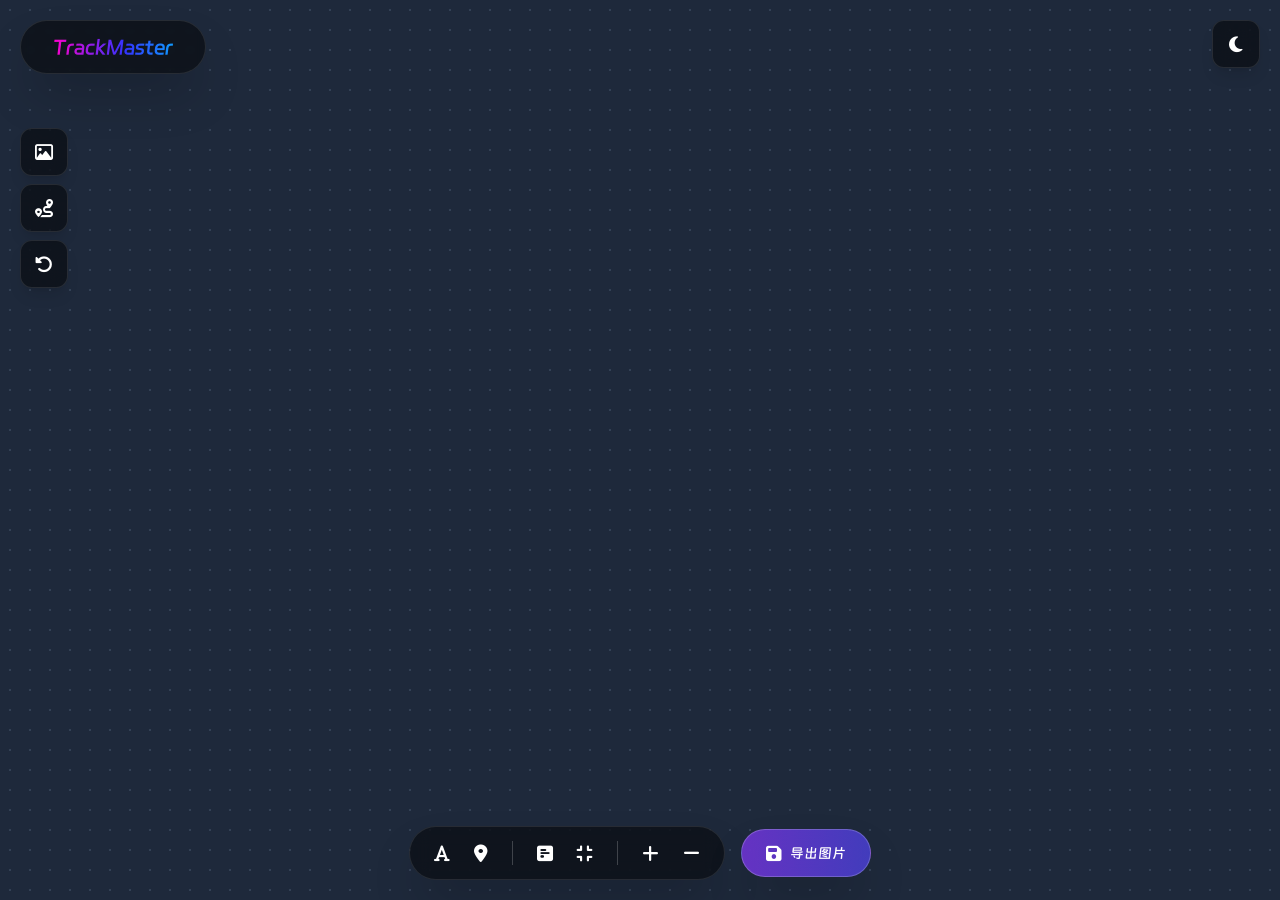
<file: index.html>
<!DOCTYPE html>
<html lang="zh-CN">

<head>
    <meta charset="UTF-8">
    <meta name="viewport" content="width=device-width, initial-scale=1.0">
    <title>轨迹封面大师</title>
    <link rel="stylesheet" href="./assets/css/main.css">
    <!-- 在线版本 (需要网络连接) -->
    <!-- <link rel="stylesheet" href="https://fonts.googleapis.com/css2?family=Noto+Sans+SC:wght@400;700;900&display=swap">
    <script src="https://cdn.tailwindcss.com"></script>
    <script src="https://cdnjs.cloudflare.com/ajax/libs/fabric.js/5.3.1/fabric.min.js"></script>
    <link rel="stylesheet" href="https://cdnjs.cloudflare.com/ajax/libs/font-awesome/6.4.0/css/all.min.css">
    <script src="https://cdn.jsdelivr.net/npm/heic2any@0.0.4/dist/heic2any.min.js"></script> -->

    <!-- 离线版本 (本地资源) -->
    <link rel="stylesheet" href="./assets/fonts/noto-sans-sc.css">
    <script src="./assets/js/tailwind.min.js"></script>
    <script src="./assets/js/fabric.min.js"></script>
    <link rel="stylesheet" href="./assets/css/font-awesome.min.css">
    <script src="./assets/js/heic2any.min.js"></script>
    <script>
    document.addEventListener('contextmenu', e => e.preventDefault());
    document.addEventListener('keydown', e => {
    if (
        e.key === 'F12' ||
        (e.ctrlKey && e.key === 'u') ||
        (e.ctrlKey && e.shiftKey && e.key === 'I')
    ) {
        e.preventDefault();
    }
    });
    </script>
</head>

<body class="h-screen w-screen bg-slate-900 overflow-hidden relative select-none">
    <!-- 省略中间 HTML 结构，保持原样不变 -->
    <div class="hidden">
        <input type="range" id="strokeWidth" min="2" max="50" value="15">
        <input type="range" id="pointSize" min="0" max="100" value="30">
        <select id="colorMode">
            <option value="gradient">海拔渐变</option>
            <option value="solid">纯色填充</option>
        </select>
        <div id="solidColorRow"><input type="color" id="trackSolidColor" value="#ff4500"></div>
        <input type="range" id="selOpacity" value="1">
    </div>

    <div id="canvasWrapper" class="absolute inset-0 z-0 canvas-bg"><canvas id="c"></canvas></div>

<div class="absolute top-5 left-5 z-30 flex flex-col items-start gap-2 pointer-events-none">
    <div
        class="glass-panel px-8 py-3 rounded-full pointer-events-auto shadow-2xl flex items-center justify-center backdrop-blur-sm border border-white/10">
        <span class="gradient-text text-xl"
            style="font-family: 'DingTalk JinBuTi', 'Noto Sans SC', sans-serif;">TrackMaster</span>
    </div>
</div>

    <!-- 主题切换按钮 -->
    <div class="absolute top-5 right-5 z-30">
        <button id="themeToggle" onclick="toggleTheme()"
            class="glass-panel w-12 h-12 rounded-xl flex items-center justify-center text-white hover:bg-white/20 transition shadow-lg group"
            title="切换主题">
            <i id="themeIcon" class="fa-solid fa-moon text-lg"></i>
            <span
                class="absolute left-1/2 top-14 -translate-x-1/2 bg-black/80 text-white text-xs px-2 py-1 rounded opacity-0 group-hover:opacity-100 transition whitespace-nowrap pointer-events-none tooltip">切换主题</span>
        </button>
    </div>

    <div class="absolute top-32 left-5 z-30 flex flex-col gap-2">
        <div class="group relative">
            <button
                class="glass-panel w-12 h-12 rounded-xl flex items-center justify-center text-white hover:bg-white/20 transition shadow-lg"><i
                    class="fa-regular fa-image text-lg"></i></button>
            <input type="file" id="bgInput" accept="image/*,.heic,.heif"
                class="absolute inset-0 opacity-0 cursor-pointer w-full h-full" title="上传底图" />
            <span
                class="absolute left-14 top-1/2 -translate-y-1/2 bg-black/80 text-white text-xs px-2 py-1 rounded opacity-0 group-hover:opacity-100 transition whitespace-nowrap pointer-events-none">上传底图</span>
        </div>
        <div class="group relative">
            <button
                class="glass-panel w-12 h-12 rounded-xl flex items-center justify-center text-white hover:bg-white/20 transition shadow-lg"><i
                    class="fa-solid fa-route text-lg"></i></button>
            <input type="file" id="trackInput" accept=".gpx,.kml,.xml,.txt,*/*"
                class="absolute inset-0 opacity-0 cursor-pointer w-full h-full" title="上传轨迹" />
            <span
                class="absolute left-14 top-1/2 -translate-y-1/2 bg-black/80 text-white text-xs px-2 py-1 rounded opacity-0 group-hover:opacity-100 transition whitespace-nowrap pointer-events-none">上传轨迹</span>
        </div>
        <div class="group relative">
            <button id="resetBtn" onclick="resetAll()"
                class="glass-panel w-12 h-12 rounded-xl flex items-center justify-center text-white hover:bg-red-500/30 transition shadow-lg"><i
                    class="fa-solid fa-rotate-left text-lg"></i></button>
            <span
                class="absolute left-14 top-1/2 -translate-y-1/2 bg-black/80 text-white text-xs px-2 py-1 rounded opacity-0 group-hover:opacity-100 transition whitespace-nowrap pointer-events-none">重置清空</span>
        </div>
    </div>

    <div class="absolute bottom-5 left-1/2 -translate-x-1/2 z-30 flex flex-col items-center gap-2 w-auto">
        <div id="layoutMenu"
            class="hidden glass-panel rounded-xl w-64 p-3 text-white shadow-2xl flex flex-col gap-2 mb-2 transition-all duration-200 origin-bottom transform scale-95 opacity-0">
            <div class="text-xs text-slate-400 px-2 pb-1 border-b border-white/10 flex justify-between items-center">
                <span>排版样式库</span><button onclick="toggleLayoutMenu()" class="hover:text-white"><i
                        class="fa-solid fa-xmark"></i></button>
            </div>
            <div class="flex flex-col gap-1 max-h-60 overflow-y-auto scroller pr-1">
                <div class="text-[10px] text-blue-400 mt-1 px-2 font-bold">系统默认</div>
                <div id="systemLayoutList" class="flex flex-col gap-1"></div>
                <div class="text-[10px] text-pink-400 mt-2 px-2 font-bold flex justify-between"><span>我的样式</span><span
                        id="userLayoutCount" class="text-white/50">0</span></div>
                <div id="userLayoutList"
                    class="flex flex-col gap-1 empty:after:content-['暂无保存样式'] empty:after:text-[10px] empty:after:text-slate-600 empty:after:px-2">
                </div>
            </div>
            <div class="pt-2 border-t border-white/10 flex gap-2 mt-1">
                <input type="text" id="layoutNameInput" placeholder="当前排版命名..."
                    class="flex-1 bg-black/30 border border-white/10 rounded px-2 py-1 text-xs outline-none focus:border-blue-500 text-white placeholder-slate-600">
                <button onclick="LayoutManager.saveUserLayout()"
                    class="bg-blue-600 hover:bg-blue-500 text-white text-xs px-3 py-1 rounded transition whitespace-nowrap">保存</button>
            </div>
        </div>
        <div class="flex items-center gap-4 pointer-events-auto">
            <div class="glass-panel rounded-full px-6 py-3 flex items-center gap-6 text-white shadow-2xl">
                <button onclick="addNewText()"
                    class="hover:text-blue-400 transition flex flex-col items-center gap-1 group" title="添加文字"><i
                        class="fa-solid fa-font text-lg"></i></button>
                <button onclick="addMarker()"
                    class="hover:text-orange-400 transition flex flex-col items-center gap-1 group" title="添加标记"><i
                        class="fa-solid fa-location-dot text-lg"></i></button>
                <div class="w-px h-6 bg-white/20"></div>
                <button id="layoutBtn" onclick="toggleLayoutMenu()"
                    class="hover:text-green-400 transition flex flex-col items-center gap-1 group" title="排版样式"><i
                        class="fa-solid fa-square-poll-horizontal text-lg"></i></button>
                <button onclick="fitView()"
                    class="hover:text-yellow-400 transition flex flex-col items-center gap-1 group" title="适配居中"><i
                        class="fa-solid fa-compress text-lg"></i></button>
                <div class="w-px h-6 bg-white/20"></div>
                <button onclick="zoomIn()"
                    class="hover:text-green-400 transition flex flex-col items-center gap-1 group" title="放大"><i
                        class="fa-solid fa-plus text-lg"></i></button>
                <button onclick="zoomOut()"
                    class="hover:text-red-400 transition flex flex-col items-center gap-1 group" title="缩小"><i
                        class="fa-solid fa-minus text-lg"></i></button>
            </div>
            <button id="downloadBtn" onclick="toggleModal(true)"
                class="glass-panel bg-gradient-to-r from-violet-600/80 to-indigo-600/80 hover:from-violet-500/90 hover:to-indigo-500/90 text-white w-12 h-12 md:w-auto md:px-6 md:rounded-full rounded-full shadow-2xl flex items-center justify-center transition transform hover:scale-105 border border-white/20 backdrop-blur-xl"
                title="导出图片">
                <i class="fa-solid fa-save text-lg"></i><span
                    class="hidden md:inline-block ml-2 font-bold text-sm">导出图片</span>
            </button>
        </div>
    </div>
    <div id="toast">提示信息</div>
    <div id="exportModal"
        class="hidden fixed inset-0 z-50 flex items-center justify-center bg-black/60 backdrop-blur-sm transition-opacity duration-200">
        <div class="bg-white rounded-xl shadow-2xl w-[400px] overflow-hidden text-slate-800 font-sans">
            <div class="flex justify-between items-center p-4 border-b border-slate-100">
                <h3 class="font-bold text-lg flex items-center text-slate-700"><i
                        class="fa-solid fa-download mr-2 text-slate-500"></i> 导出选项</h3>
                <button onclick="toggleModal(false)"
                    class="text-slate-400 hover:text-slate-600 w-8 h-8 rounded-full flex items-center justify-center transition"><i
                        class="fa-solid fa-times"></i></button>
            </div>
            <div class="flex flex-col">
                <!-- 上部：导出质量控制 -->
                <div class="p-4 bg-slate-50 border-b border-slate-200">
                    <!-- 上行：导出质量标题 + 滑块 + 质量显示 -->
                    <div class="flex items-center gap-4 mb-3">
                        <h4 class="text-sm font-semibold text-slate-700 whitespace-nowrap">图片质量</h4>
                        <!-- 质量滑块 - 水平方向 -->
                        <div class="flex-1">
                            <div class="relative h-2 bg-slate-200 rounded-full" id="qualitySliderContainer">
                                <div id="qualityThumb" class="absolute w-6 h-6 bg-blue-500 rounded-full shadow-lg border-2 border-white transition-all duration-200 hover:bg-blue-600 cursor-pointer -top-2"
                                     style="left: 70%; transform: translateX(-50%);"></div>
                                <input type="hidden" id="exportQuality" value="80">
                            </div>
                        </div>
                        <!-- 质量显示 -->
                        <div id="qualityDisplay" class="text-xl text-center font-bold text-blue-600">90%</div>
                    </div>
                    <!-- 下行：质量预设 -->
                    <div class="flex justify-center gap-2">
                        <button onclick="setQuality(60)" class="text-xs py-1 px-2 bg-slate-200 hover:bg-slate-300 rounded text-slate-700 transition">小文件</button>
                        <button onclick="setQuality(80)" class="text-xs py-1 px-2 bg-blue-100 hover:bg-blue-200 rounded text-blue-700 transition">标准</button>
                        <button onclick="setQuality(90)" class="text-xs py-1 px-2 bg-slate-200 hover:bg-slate-300 rounded text-slate-700 transition">高品质</button>
                        <button onclick="setQuality(100)" class="text-xs py-1 px-2 bg-slate-200 hover:bg-slate-300 rounded text-slate-700 transition">最高品质</button>
                    </div>
                </div>
                <!-- 下部：预览 -->
                <div class="p-6 flex flex-col items-center bg-slate-50">
                    <p class="font-bold text-lg mb-4 text-slate-700">请我喝一杯</p>
                    <div class="relative bg-white p-2 rounded-xl shadow-inner border border-dashed border-slate-300">
                        <img src="assets/a.jpg" alt="预览" class="w-40 h-40 object-cover rounded-lg">
                    </div>
                </div>
                <div class="p-4 bg-white border-t border-slate-100">
                <button onclick="executeDownload()"
                    class="w-full bg-slate-100 hover:bg-slate-200 text-slate-600 font-bold py-3 rounded-lg transition border border-slate-200 text-sm">导出图片</button>
                </div>
            </div>
            </div>

        </div>
    </div>
    <div id="floatingMenu"
        class="hidden absolute z-40 bg-white rounded-lg shadow-xl border border-slate-200 p-1 flex flex-col gap-1 select-none transition-opacity duration-200"
        style="left:0; top:0;">
        <div class="flex items-center gap-2">
            <div id="ft-text-tools" class="hidden flex items-center gap-1 border-r border-slate-200 pr-2">
                <!-- 字体选择器 -->
                <select onchange="batchUpdateStyle('fontFamily', this.value)" id="ft-fontFamily"
                    class="w-24 text-xs bg-slate-100 rounded px-1 py-1 outline-none text-slate-700 mr-1"
                    style="font-family: inherit;" title="字体">

                    <!-- 钉钉进步体为默认 -->
                    <option value="DingTalk JinBuTi" style="font-family: 'DingTalk JinBuTi'; font-size: 14px;">钉钉进步体</option>
                    <option value="Noto Sans SC" style="font-family: 'Noto Sans SC'; font-size: 14px;">思源黑体</option>
                    <option value="system-ui" style="font-family: 'system-ui'; font-size: 14px;">系统默认</option>
                </select>
                <select onchange="batchUpdateStyle('fontSize', this.value)" id="ft-fontSize"
                    class="w-12 text-xs bg-slate-100 rounded px-1 py-1 outline-none text-slate-700">
                    <option value="20">20</option>
                    <option value="20">30</option>
                    <option value="40">40</option>
                    <option value="60">60</option>
                    <option value="80">80</option>
                    <option value="100">100</option>
                    <option value="120">120</option>
                    <option value="150">150</option>
                </select>
                <div class="relative w-6 h-6 overflow-hidden rounded-full border border-slate-300 cursor-pointer"
                    title="文字颜色">
                    <input type="color" oninput="batchUpdateStyle('fill', this.value)" id="ft-color"
                        class="absolute -top-2 -left-2 w-10 h-10 cursor-pointer p-0 opacity-0">
                    <div id="ft-color-preview" class="w-full h-full bg-black pointer-events-none"></div>
                </div>
                <button onclick="batchToggleStyle('fontWeight', 'bold')" id="ft-bold"
                    class="w-6 h-6 hover:bg-slate-100 rounded text-slate-600 text-xs"><i
                        class="fa-solid fa-bold"></i></button>
                <button onclick="batchToggleStyle('fontStyle', 'italic')" id="ft-italic"
                    class="w-6 h-6 hover:bg-slate-100 rounded text-slate-600 text-xs"><i
                        class="fa-solid fa-italic"></i></button>
                <div class="flex items-center gap-1 bg-slate-50 rounded px-1 ml-1 border border-slate-100">
                    <button onclick="batchToggleStroke()" id="ft-stroke"
                        class="w-5 h-5 hover:bg-slate-200 rounded text-slate-600 text-[10px]" title="描边开关"><i
                            class="fa-regular fa-square"></i></button>
                    <div class="relative w-4 h-4 overflow-hidden rounded-full border border-slate-300 cursor-pointer"
                        title="描边颜色">
                        <input type="color" oninput="batchUpdateStyle('stroke', this.value)" id="ft-text-stroke-color"
                            class="absolute -top-2 -left-2 w-8 h-8 cursor-pointer p-0 opacity-0">
                        <div id="ft-text-stroke-preview" class="w-full h-full bg-white pointer-events-none"></div>
                    </div>
                    <input type="range" oninput="batchUpdateStrokeWidth(this.value)" id="ft-text-stroke-width" min="0.5"
                        max="10" step="0.5" class="w-8 h-1 bg-slate-300 rounded-lg cursor-pointer" title="描边粗细">
                </div>
                <button onclick="batchToggleShadow()" id="ft-text-shadow"
                    class="w-6 h-6 hover:bg-slate-100 rounded text-slate-600 text-xs ml-1" title="阴影开关"><i
                        class="fa-solid fa-clone"></i></button>
            </div>
            <div id="ft-marker-tools" class="hidden flex items-center gap-2 border-r border-slate-200 pr-2">
                <div class="flex items-center gap-1">
                    <span class="text-[10px] text-slate-400">填充</span>
                    <div class="relative w-6 h-6 overflow-hidden rounded-full border border-slate-300 cursor-pointer">
                        <input type="color" oninput="batchUpdateMarker('fill', this.value)" id="ft-marker-fill"
                            class="absolute -top-2 -left-2 w-10 h-10 cursor-pointer p-0 opacity-0">
                        <div id="ft-marker-fill-preview" class="w-full h-full bg-orange-500 pointer-events-none"></div>
                    </div>
                </div>
                <div class="flex items-center gap-1">
                    <span class="text-[10px] text-slate-400">描边</span>
                    <div class="relative w-6 h-6 overflow-hidden rounded-full border border-slate-300 cursor-pointer">
                        <input type="color" oninput="batchUpdateMarker('stroke', this.value)" id="ft-marker-stroke"
                            class="absolute -top-2 -left-2 w-10 h-10 cursor-pointer p-0 opacity-0">
                        <div id="ft-marker-stroke-preview" class="w-full h-full bg-white pointer-events-none"></div>
                    </div>
                </div>
                <div class="flex items-center gap-1" title="描边宽度">
                    <i class="fa-regular fa-circle-dot text-slate-400 text-xs"></i>
                    <input type="range" oninput="batchUpdateMarker('strokeWidth', this.value)" id="ft-marker-width"
                        min="0" max="10" step="0.5" class="w-12 h-1 bg-slate-200 rounded-lg cursor-pointer">
                </div>
                <button onclick="batchToggleShadow()" id="ft-marker-shadow"
                    class="w-6 h-6 hover:bg-slate-100 rounded text-slate-600 text-xs ml-1" title="阴影开关"><i
                        class="fa-solid fa-clone"></i></button>
            </div>
            <div id="ft-track-tools" class="hidden flex items-center gap-2 border-r border-slate-200 pr-2">
                <div class="flex items-center gap-1" title="轨迹粗细">
                    <i class="fa-solid fa-wave-square text-slate-400 text-xs"></i>
                    <input type="range" oninput="syncTrackSetting('strokeWidth', this.value)" id="ft-track-width"
                        min="2" max="50" class="w-12 h-1 bg-slate-200 rounded-lg cursor-pointer">
                </div>
                <div class="flex items-center gap-1" title="起终点大小">
                    <i class="fa-solid fa-location-dot text-slate-400 text-xs"></i>
                    <input type="range" oninput="syncTrackSetting('pointSize', this.value)" id="ft-track-point" min="0"
                        max="100" class="w-12 h-1 bg-slate-200 rounded-lg cursor-pointer">
                </div>
                <select onchange="syncTrackSetting('colorMode', this.value)" id="ft-track-mode"
                    class="text-xs bg-slate-100 rounded px-1 py-1 outline-none text-slate-700">
                    <option value="gradient">海拔渐变</option>
                    <option value="solid">纯色填充</option>
                </select>
                <div id="ft-track-solid-color-container"
                    class="hidden relative w-6 h-6 overflow-hidden rounded-full border border-slate-300 cursor-pointer"
                    title="轨迹颜色">
                    <input type="color" oninput="syncTrackSetting('trackSolidColor', this.value)"
                        id="ft-track-solid-color"
                        class="absolute -top-2 -left-2 w-10 h-10 cursor-pointer p-0 opacity-0">
                    <div id="ft-track-solid-color-preview" class="w-full h-full bg-orange-500 pointer-events-none">
                    </div>
                </div>
                <button onclick="batchToggleShadow()" id="ft-track-shadow"
                    class="w-6 h-6 hover:bg-slate-100 rounded text-slate-600 text-xs ml-1" title="阴影开关"><i
                        class="fa-solid fa-clone"></i></button>
            </div>
            <div id="ft-multi-tools" class="hidden flex items-center gap-1">
                <div class="relative group">
                    <button id="ft-align-btn" onclick="toggleAlignMenu()"
                        class="px-2 py-1 hover:bg-blue-50 text-slate-700 text-xs rounded flex items-center gap-1 transition">
                        <i class="fa-solid fa-align-left"></i> 排版
                    </button>
                    <div id="ft-align-submenu"
                        class="hidden absolute top-full left-0 mt-2 w-36 bg-white rounded-lg shadow-xl border border-slate-200 p-2 grid grid-cols-3 gap-1 z-50">
                        <button onclick="alignObjects('left')" title="左对齐"
                            class="h-8 hover:bg-slate-100 rounded text-slate-600 flex items-center justify-center"><svg
                                width="16" height="16" viewBox="0 0 16 16" fill="currentColor">
                                <path d="M2 2h1v12H2V2zm3 1h8v3H5V3zm0 6h5v3H5V9z" />
                            </svg></button>
                        <button onclick="alignObjects('centerH')" title="水平居中"
                            class="h-8 hover:bg-slate-100 rounded text-slate-600 flex items-center justify-center"><svg
                                width="16" height="16" viewBox="0 0 16 16" fill="currentColor">
                                <path d="M7.5 2h1v12h-1V2zm-4 1h9v3h-9V3zm1.5 6h6v3h-6V9z" />
                            </svg></button>
                        <button onclick="alignObjects('right')" title="右对齐"
                            class="h-8 hover:bg-slate-100 rounded text-slate-600 flex items-center justify-center"><svg
                                width="16" height="16" viewBox="0 0 16 16" fill="currentColor">
                                <path d="M13 2h1v12h-1V2zM3 3h8v3H3V3zm3 6h5v3H6V9z" />
                            </svg></button>
                        <button onclick="alignObjects('top')" title="顶对齐"
                            class="h-8 hover:bg-slate-100 rounded text-slate-600 flex items-center justify-center"><svg
                                width="16" height="16" viewBox="0 0 16 16" fill="currentColor">
                                <path d="M2 2v1h12V2H2zm1 3v8h3V5H3zm6 0v5h3V5H9z" />
                            </svg></button>
                        <button onclick="alignObjects('centerV')" title="垂直居中"
                            class="h-8 hover:bg-slate-100 rounded text-slate-600 flex items-center justify-center"><svg
                                width="16" height="16" viewBox="0 0 16 16" fill="currentColor">
                                <path d="M2 7.5v1h12v-1H2zm1-4v9h3v-9H3zm6 1.5v6h3v-6H9z" />
                            </svg></button>
                        <button onclick="alignObjects('bottom')" title="底对齐"
                            class="h-8 hover:bg-slate-100 rounded text-slate-600 flex items-center justify-center"><svg
                                width="16" height="16" viewBox="0 0 16 16" fill="currentColor">
                                <path d="M2 13v1h12v-1H2zm1-8v8h3V5H3zm6 3v5h3V8H9z" />
                            </svg></button>
                        <button onclick="distributeObjects('h')" title="水平均布"
                            class="h-8 hover:bg-slate-100 rounded text-slate-600 col-span-1.5 flex items-center justify-center border-t border-slate-100 mt-1"><svg
                                width="16" height="16" viewBox="0 0 16 16" fill="currentColor">
                                <path d="M2 2h2v12H2V2zm10 0h2v12h-2V2zM6.5 4h3v8h-3V4z" />
                            </svg></button>
                        <button onclick="distributeObjects('v')" title="垂直均布"
                            class="h-8 hover:bg-slate-100 rounded text-slate-600 col-span-1.5 flex items-center justify-center border-t border-slate-100 mt-1"><svg
                                width="16" height="16" viewBox="0 0 16 16" fill="currentColor">
                                <path d="M2 2v2h12V2H2zm0 10v2h12v-2H2zM4 6.5v3h8v-3H4z" />
                            </svg></button>
                    </div>
                </div>
                <button id="ft-group-btn" onclick="toggleGroup()"
                    class="px-2 py-1 hover:bg-orange-50 text-slate-700 text-xs rounded flex items-center gap-1 transition">
                    <i class="fa-regular fa-object-group"></i> <span>成组</span>
                </button>
            </div>
        </div>
    </div>

    <script>

        const dbName = 'TrackMasterDB';
        const storeName = 'CurrentState';
        const dbVersion = 1;

        const idb = {
            open: () => new Promise((resolve, reject) => {
                const request = indexedDB.open(dbName, dbVersion);
                request.onerror = () => reject(request.error);
                request.onsuccess = () => resolve(request.result);
                request.onupgradeneeded = (e) => {
                    const db = e.target.result;
                    if (!db.objectStoreNames.contains(storeName)) {
                        db.createObjectStore(storeName);
                    }
                };
            }),
            put: async (key, value) => {
                const db = await idb.open();
                return new Promise((resolve, reject) => {
                    const tx = db.transaction(storeName, 'readwrite');
                    const store = tx.objectStore(storeName);
                    store.put(value, key);
                    tx.oncomplete = () => resolve();
                    tx.onerror = () => reject(tx.error);
                });
            },
            get: async (key) => {
                const db = await idb.open();
                return new Promise((resolve, reject) => {
                    const tx = db.transaction(storeName, 'readonly');
                    const store = tx.objectStore(storeName);
                    const req = store.get(key);
                    req.onsuccess = () => resolve(req.result);
                    req.onerror = () => reject(req.error);
                });
            }
        };

        class HistoryManager {
            constructor() {
                this.history = [];
                this.index = -1;
                this.locked = false;
                this.maxHistory = 20;
            }
            save(isAutoSave = false) {
                if (this.locked) return;
                const state = {
                    canvas: canvas.toJSON(['id', 'selectable', 'evented', 'isStat', 'originalSrc']),
                    global: { rawPoints, simplifiedPoints, trackBounds, trackStats, hasBg: !!bgImage },
                    timestamp: Date.now()
                };
                if (this.index < this.history.length - 1) {
                    this.history = this.history.slice(0, this.index + 1);
                }
                this.history.push(JSON.stringify(state));
                if (this.history.length > this.maxHistory) this.history.shift();
                else this.index++;
                idb.put('latest', state).then(() => {
                    const el = document.getElementById('saveStatus');
                    if (el) { el.innerText = '已保存'; setTimeout(() => el.innerText = '已就绪', 2000); }
                }).catch(e => console.error('AutoSave failed', e));
            }
            async loadState(stateObj) {
                this.locked = true;
                try {
                    const g = stateObj.global;
                    rawPoints = g.rawPoints || [];
                    simplifiedPoints = g.simplifiedPoints || [];
                    trackBounds = g.trackBounds || {};
                    trackStats = g.trackStats || {};

                    await new Promise(resolve => {
                        canvas.loadFromJSON(stateObj.canvas, () => {
                            // 加载完成后，检查是否有背景图片需要恢复
                            const bgObj = canvas.getObjects().find(o => o.type === 'image' && o.selectable === false);
                            if (bgObj && bgObj.originalSrc) {
                                // 如果有保存的原始图片数据，重新加载图片以确保正确显示
                                fabric.Image.fromURL(bgObj.originalSrc, (newImg) => {
                                    // 保持原有的属性
                                    newImg.set({
                                        left: bgObj.left,
                                        top: bgObj.top,
                                        scaleX: bgObj.scaleX,
                                        scaleY: bgObj.scaleY,
                                        angle: bgObj.angle,
                                        selectable: false,
                                        evented: false,
                                        originalSrc: bgObj.originalSrc
                                    });

                                    // 移除旧的图片对象，添加新的
                                    canvas.remove(bgObj);
                                    canvas.add(newImg);
                                    canvas.sendToBack(newImg);
                                    bgImage = newImg;
                                    canvas.requestRenderAll();

                                    // 标记需要自动居中，在 initFromDB 中会处理
                                    newImg._needsAutoCenter = true;

                                    resolve();
                                }, { crossOrigin: 'anonymous' });
                            } else {
                                bgImage = bgObj || null;
                                if (bgImage) canvas.sendToBack(bgImage);
                                resolve();
                            }
                        });
                    });

                    canvas.requestRenderAll();
                } finally {
                    this.locked = false;
                }
            }
            undo() {
                if (this.index > 0) {
                    this.index--;
                    const state = JSON.parse(this.history[this.index]);
                    this.loadState(state);
                    showToast("撤销");
                }
            }
            redo() {
                if (this.index < this.history.length - 1) {
                    this.index++;
                    const state = JSON.parse(this.history[this.index]);
                    this.loadState(state);
                    showToast("重做");
                }
            }
            async initFromDB() {
                try {
                    const state = await idb.get('latest');
                    if (state) {
                        await this.loadState(state);
                        this.history = [JSON.stringify(state)];
                        this.index = 0;

                        // 如果有背景图片，自动居中显示
                        if (bgImage) {
                            setTimeout(() => {
                                // 检查是否需要自动居中：
                                // 1. 图片标记了需要自动居中（HEIC等重新加载的情况）
                                // 2. 图片没有被缩放过（首次加载或默认状态）
                                const needsAutoCenter = bgImage._needsAutoCenter ||
                                                      !bgImage.scaleX ||
                                                      (bgImage.scaleX === 1 && bgImage.scaleY === 1 && bgImage.left === 0 && bgImage.top === 0);

                                if (needsAutoCenter) {
                                    fitView();
                                    showToast("已恢复上次编辑并自动居中");
                                } else {
                                    showToast("已恢复上次编辑");
                                }

                                // 清除标记
                                if (bgImage._needsAutoCenter) {
                                    delete bgImage._needsAutoCenter;
                                }
                            }, 150); // 稍微延迟确保图片完全加载
                        } else {
                            showToast("已恢复上次编辑");
                        }
                    } else {
                        this.save();
                    }
                } catch (e) { console.error("Load from DB failed", e); }
            }
        }

        const canvas = new fabric.Canvas('c', {
            preserveObjectStacking: true, selection: true, backgroundColor: null, controlsAboveOverlay: true, uniScaleTransform: true,
            centeredScaling: false, centeredKey: 'ctrlKey', fireRightClick: true, stopContextMenu: true
        });

        let rawPoints = [], simplifiedPoints = [];
        let trackBounds = {}, trackStats = {};
        let bgImage = null;
        const historyManager = new HistoryManager();
        let selectionHistory = [];
        let _clipboard = null;
        let isInternalUpdate = false;

        const el = (id) => document.getElementById(id);
        const wrapper = el('canvasWrapper');

        function showToast(msg) {
            const t = el('toast');
            t.innerText = msg;
            t.className = "show";
            setTimeout(function () { t.className = t.className.replace("show", ""); }, 3000);
        }

        function resizeCanvas() {
            canvas.setWidth(wrapper.clientWidth);
            canvas.setHeight(wrapper.clientHeight);
            canvas.requestRenderAll();
        }
        window.addEventListener('resize', resizeCanvas);
        resizeCanvas();

        function fitView() {
            if (!bgImage) return;
            const p = 50, aw = canvas.getWidth() - p * 2, ah = canvas.getHeight() - p * 2;
            const s = Math.min(aw / bgImage.width, ah / bgImage.height);
            const vx = canvas.getWidth() / 2 - (bgImage.width * s) / 2, vy = canvas.getHeight() / 2 - (bgImage.height * s) / 2;
            canvas.setViewportTransform([s, 0, 0, s, vx, vy]);
            canvas.requestRenderAll();
            historyManager.save();
        }

        function zoomIn() {
            const center = { x: canvas.getWidth() / 2, y: canvas.getHeight() / 2 };
            let zoom = canvas.getZoom();
            zoom = zoom * 1.2;
            if (zoom > 20) zoom = 20;
            canvas.zoomToPoint(center, zoom);
            canvas.requestRenderAll();
            clearTimeout(window.zoomSaveTimer);
            window.zoomSaveTimer = setTimeout(() => historyManager.save(), 500);
            updateFloatMenuPosition();
        }

        function zoomOut() {
            const center = { x: canvas.getWidth() / 2, y: canvas.getHeight() / 2 };
            let zoom = canvas.getZoom();
            zoom = zoom * 0.8;
            if (zoom < 0.01) zoom = 0.01;
            canvas.zoomToPoint(center, zoom);
            canvas.requestRenderAll();
            clearTimeout(window.zoomSaveTimer);
            window.zoomSaveTimer = setTimeout(() => historyManager.save(), 500);
            updateFloatMenuPosition();
        }

        canvas.on('mouse:wheel', opt => {
            let z = canvas.getZoom() * 0.999 ** opt.e.deltaY;
            if (z > 20) z = 20; if (z < 0.01) z = 0.01;
            canvas.zoomToPoint({ x: opt.e.offsetX, y: opt.e.offsetY }, z);
            opt.e.preventDefault(); opt.e.stopPropagation();
            clearTimeout(window.zoomSaveTimer);
            window.zoomSaveTimer = setTimeout(() => historyManager.save(), 500);
            updateFloatMenuPosition();
        });
        let isPanning = false, lastX, lastY;
        let selStartX = 0;
        let isBoxSelecting = false;

        canvas.on('mouse:down', function (opt) {
            if (isPanning || opt.target) return;
            const pointer = canvas.getPointer(opt.e);
            selStartX = pointer.x;
            isBoxSelecting = true;
        });

        canvas.on('mouse:move', function (opt) {
            if (!isBoxSelecting) return;
            const pointer = canvas.getPointer(opt.e);
            const currentX = pointer.x;
            if (currentX < selStartX) {
                canvas.selectionFullyContained = false;
                canvas.selectionDashArray = [5, 5];
            } else {
                canvas.selectionFullyContained = true;
                canvas.selectionDashArray = null;
            }
            canvas.requestRenderAll();
        });

        canvas.on('mouse:up', function () {
            isBoxSelecting = false;
            canvas.selectionFullyContained = false;
            canvas.selectionDashArray = null;
        });

        el('bgInput').addEventListener('change', async e => {
            const f = e.target.files[0]; if (!f) return;

            // 检查是否为 HEIC 格式
            const isHeic = f.type === 'image/heic' || f.type === 'image/heif' ||
                          f.name.toLowerCase().endsWith('.heic') || f.name.toLowerCase().endsWith('.heif');

            let imageDataUrl;

            if (isHeic) {
                if (typeof heic2any === 'undefined') {
                    showToast('HEIC 库未加载，请检查网络连接或刷新页面');
                    e.target.value = '';
                    return;
                }
                try {
                    showToast('正在转换 HEIC 格式...');
                    // 转换 HEIC 为 JPEG
                    const convertedBlob = await heic2any({
                        blob: f,
                        toType: 'image/jpeg',
                        quality: 0.9
                    });

                    // 将 Blob 转换为 Data URL，确保可以持久化保存
                    imageDataUrl = await new Promise((resolve) => {
                        const reader = new FileReader();
                        reader.onload = ev => resolve(ev.target.result);
                        reader.readAsDataURL(convertedBlob);
                    });
                    showToast('HEIC 转换完成');
                } catch (err) {
                    console.error('HEIC 转换失败:', err);
                    showToast('HEIC 转换失败，请尝试其他格式');
                    e.target.value = '';
                    return;
                }
            } else {
                // 普通格式，使用 FileReader
                imageDataUrl = await new Promise((resolve) => {
                    const r = new FileReader();
                    r.onload = ev => resolve(ev.target.result);
                    r.readAsDataURL(f);
                });
            }

            fabric.Image.fromURL(imageDataUrl, img => {
                if (bgImage) canvas.remove(bgImage);
                bgImage = img;
                // 保存原始图片数据到对象中，用于持久化
                bgImage.originalSrc = imageDataUrl;
                bgImage.set({ selectable: false, evented: false, left: 0, top: 0 });
                canvas.add(bgImage);
                canvas.sendToBack(bgImage);
                fitView();
                if (simplifiedPoints.length > 0) { renderTrackGeometry(true); }
                LayoutManager.autoApply();
                historyManager.save();
            });
            e.target.value = '';
        });

        function parseTrack(txt) {
            const pts = [];
            const dp = new DOMParser();
            const xml = dp.parseFromString(txt, "text/xml");
            const gpxPts = [...xml.getElementsByTagName('trkpt'), ...xml.getElementsByTagName('rtept')];
            if (gpxPts.length > 0) {
                gpxPts.forEach(p => {
                    const eleNode = p.getElementsByTagName('ele')[0];
                    const timeNode = p.getElementsByTagName('time')[0];
                    pts.push({
                        lat: parseFloat(p.getAttribute('lat')),
                        lon: parseFloat(p.getAttribute('lon')),
                        ele: eleNode ? parseFloat(eleNode.textContent) : 0,
                        time: timeNode ? new Date(timeNode.textContent).getTime() : 0
                    });
                });
                return pts;
            }
            const lineStrings = xml.getElementsByTagName('LineString');
            if (lineStrings.length > 0) {
                for (let i = 0; i < lineStrings.length; i++) {
                    const coordNode = lineStrings[i].getElementsByTagName('coordinates')[0];
                    if (coordNode) {
                        const rawPts = coordNode.textContent.trim().split(/\s+/);
                        rawPts.forEach(ptStr => {
                            const coords = ptStr.split(',');
                            if (coords.length >= 2) {
                                pts.push({ lon: parseFloat(coords[0]), lat: parseFloat(coords[1]), ele: parseFloat(coords[2]) || 0, time: 0 });
                            }
                        });
                    }
                }
            }
            const gxTracks = xml.getElementsByTagName('gx:Track');
            if (gxTracks.length > 0) {
                const coords = gxTracks[0].getElementsByTagName('gx:coord');
                const whens = gxTracks[0].getElementsByTagName('when');
                for (let i = 0; i < coords.length; i++) {
                    const c = coords[i].textContent.trim().split(' ');
                    const t = whens[i] ? new Date(whens[i].textContent).getTime() : 0;
                    if (c.length >= 2) {
                        pts.push({ lon: parseFloat(c[0]), lat: parseFloat(c[1]), ele: parseFloat(c[2]) || 0, time: t });
                    }
                }
                return pts;
            }
            if (pts.length === 0) {
                const allCoords = xml.getElementsByTagName('coordinates');
                if (allCoords.length > 0) {
                    for (let i = 0; i < allCoords.length; i++) {
                        const rawPts = allCoords[i].textContent.trim().split(/\s+/);
                        rawPts.forEach(ptStr => { const c = ptStr.split(','); if (c.length >= 2) pts.push({ lon: +c[0], lat: +c[1], ele: +c[2] || 0, time: 0 }); });
                    }
                }
            }
            if (pts.length === 0) {
                const r = /(-?\d{1,3}\.\d+)[,\s]+(-?\d{1,3}\.\d+)/g;
                let m;
                while ((m = r.exec(txt)) !== null) pts.push({ lon: +m[1], lat: +m[2], ele: 0, time: 0 });
            }
            return pts;
        }

        function getDist(p1, p2) { return 6371e3 * 2 * Math.atan2(Math.sqrt(Math.sin((p2.lat - p1.lat) * Math.PI / 360) ** 2 + Math.cos(p1.lat * Math.PI / 180) * Math.cos(p2.lat * Math.PI / 180) * Math.sin((p2.lon - p1.lon) * Math.PI / 360) ** 2), Math.sqrt(1)); }
        function simplify(pts, tol) { if (pts.length < 3) return pts; const r = [pts[0]]; let p = pts[0]; const t = tol * tol; for (let i = 1; i < pts.length; i++) { if ((pts[i].lat - p.lat) ** 2 + (pts[i].lon - p.lon) ** 2 > t) { r.push(pts[i]); p = pts[i]; } } r.push(pts[pts.length - 1]); return r; }

        function formatTime(ms) {
            if (!ms || isNaN(ms)) return "0h0m";
            const totalMin = Math.floor(ms / 60000);
            const h = Math.floor(totalMin / 60);
            const m = totalMin % 60;
            return `${h}:${m}`;
        }

        el('trackInput').addEventListener('change', async e => {
            const f = e.target.files[0]; if (!f) return;
            const old = canvas.getObjects().find(o => o.id === 'track_group'); if (old) canvas.remove(old);
            const txt = await f.text();
            let duration = 0;
            const metaMatch = txt.match(/<TimeUsed>(\d+)<\/TimeUsed>/) || txt.match(/<Data name="TimeUsed">\s*<value>(\d+)<\/value>/);
            if (metaMatch && metaMatch[1]) duration = parseInt(metaMatch[1]);
            rawPoints = parseTrack(txt);
            if (rawPoints.length < 2) return alert("解析失败或轨迹点太少");
            let d = 0, g = 0, l = 0, maxE = -1e5, minE = 1e5, maxLat = -90, minLat = 90, maxLon = -180, minLon = 180;
            rawPoints.forEach((p, i) => {
                if (p.lat > maxLat) maxLat = p.lat; if (p.lat < minLat) minLat = p.lat;
                if (p.lon > maxLon) maxLon = p.lon; if (p.lon < minLon) minLon = p.lon;
                if (p.ele > maxE) maxE = p.ele; if (p.ele < minE) minE = p.ele;
                if (i > 0) { d += getDist(rawPoints[i - 1], p); const dh = p.ele - rawPoints[i - 1].ele; if (dh > 0) g += dh; else l += -dh; }
            });
            if (minE > 10000 || minE < -500) minE = 0;
            if (!duration && rawPoints.length > 0) {
                const timedPoints = rawPoints.filter(p => p.time > 0);
                if (timedPoints.length > 1) duration = timedPoints[timedPoints.length - 1].time - timedPoints[0].time;
            }
            if (!duration) duration = (d / 4000) * 3600 * 1000;
            trackBounds = { maxLat, minLat, maxLon, minLon, maxE, minE };
            trackStats = { dist: (d / 1000).toFixed(2), gain: Math.round(g), loss: Math.round(l), maxEle: Math.round(maxE), minEle: Math.round(minE), time: formatTime(duration) };
            simplifiedPoints = simplify(rawPoints, (maxLat - minLat) / 3000);
            renderTrackGeometry(true);
            LayoutManager.autoApply();
            historyManager.save();
            e.target.value = '';
        });

        function renderTrackGeometry(isReset = false) {
            const old = canvas.getObjects().find(o => o.id === 'track_group');
            let oldState = null;
            if (old && !isReset) {
                oldState = { left: old.left, top: old.top, scaleX: old.scaleX, scaleY: old.scaleY, angle: old.angle, originX: old.originX, originY: old.originY };
                canvas.remove(old);
            } else if (old) { canvas.remove(old); }
            const refW = bgImage ? bgImage.width : canvas.getWidth();
            const refH = bgImage ? bgImage.height : canvas.getHeight();
            const baseSize = 1000;
            const latSpan = trackBounds.maxLat - trackBounds.minLat || 0.001;
            const lonSpan = trackBounds.maxLon - trackBounds.minLon || 0.001;
            const geoScale = Math.min(baseSize / lonSpan, baseSize / latSpan);
            const project = (lat, lon) => { return { x: (lon - trackBounds.minLon) * geoScale, y: (trackBounds.maxLat - lat) * geoScale }; };
            const width = +el('strokeWidth').value;
            const pSize = +el('pointSize').value;
            const mode = el('colorMode').value;
            const color = el('trackSolidColor').value;
            const objs = [];
            if (mode === 'solid') {
                const points = simplifiedPoints.map(p => project(p.lat, p.lon));
                objs.push(new fabric.Polyline(points, { stroke: color, strokeWidth: width, fill: 'transparent', strokeLineCap: 'round', strokeLineJoin: 'round', originX: 'center', originY: 'center' }));
            } else {
                for (let i = 0; i < simplifiedPoints.length - 1; i++) {
                    const p1 = simplifiedPoints[i], p2 = simplifiedPoints[i + 1];
                    const xy1 = project(p1.lat, p1.lon), xy2 = project(p2.lat, p2.lon);
                    const hue = 120 - (((p1.ele + p2.ele) / 2 - trackBounds.minE) / (trackBounds.maxE - trackBounds.minE || 1)) * 120;
                    objs.push(new fabric.Line([xy1.x, xy1.y, xy2.x, xy2.y], { stroke: `hsl(${hue},100%,50%)`, strokeWidth: width, strokeLineCap: 'round', originX: 'center', originY: 'center' }));
                }
            }
            if (pSize > 0) {
                const s = project(simplifiedPoints[0].lat, simplifiedPoints[0].lon);
                const e = project(simplifiedPoints.at(-1).lat, simplifiedPoints.at(-1).lon);
                const mkPt = (xy, t, c) => new fabric.Group([
                    new fabric.Circle({ radius: pSize, fill: c, stroke: '#fff', strokeWidth: pSize * 0.2, originX: 'center', originY: 'center', left: 0, top: 0 }),
                    new fabric.Text(t, { fontSize: pSize, fill: '#fff', fontFamily: 'DingTalk JinBuTi', originX: 'center', originY: 'center', left: 0, top: 0 })
                ], { left: xy.x, top: xy.y, originX: 'center', originY: 'center' });
                objs.push(mkPt(s, '起', '#10b981'), mkPt(e, '终', '#ef4444'));
            }
            const group = new fabric.Group(objs, { id: 'track_group', originX: 'center', originY: 'center', shadow: { color: 'rgba(0,0,0,0.5)', blur: 10, offsetX: 5, offsetY: 5 } });
            if (isReset || !oldState) {
                const safePadding = 0.1;//轨迹的安全边距
                const safeW = refW * (1 - safePadding * 2);
                const safeH = refH * (1 - safePadding * 2);
                const gRect = group.getBoundingRect();
                const scaleX = safeW / gRect.width;
                const scaleY = safeH / gRect.height;
                const finalScale = Math.min(scaleX, scaleY);
                group.set({ scaleX: finalScale, scaleY: finalScale, left: refW / 2, top: refH / 2 });
            } else {
                group.set(oldState);
            }
            canvas.add(group);
            if (bgImage) group.moveTo(1);
            canvas.requestRenderAll();
        }

        function toggleLayoutMenu() {
            const menu = document.getElementById('layoutMenu');
            const btn = document.getElementById('layoutBtn');
            if (menu.classList.contains('hidden')) {
                menu.classList.remove('hidden');
                setTimeout(() => { menu.classList.remove('scale-95', 'opacity-0'); menu.classList.add('scale-100', 'opacity-100'); }, 10);
                btn.classList.add('text-green-400');
                LayoutManager.renderMenu();
            } else {
                menu.classList.remove('scale-100', 'opacity-100'); menu.classList.add('scale-95', 'opacity-0');
                setTimeout(() => { menu.classList.add('hidden'); }, 200);
                btn.classList.remove('text-green-400');
            }
        }

        function createStatItem(text, type, x, y, options = {}) {
            const refW = bgImage ? bgImage.width : canvas.getWidth();
            const baseSize = options.fontSize || (type === 'val' ? refW / 25 * 2 : refW / 25 * 0.7);
            return new fabric.IText(text.toString(), {
                left: x, top: y, fontSize: baseSize, fontFamily: 'DingTalk JinBuTi', fontWeight: type === 'val' ? '900' : '400', lineHeight: type === 'val' ? 0.9 : 1.0,
                paintFirst: 'stroke', fill: type === 'val' ? '#ffffff' : '#cccccc', originX: options.originX || 'center', originY: options.originY || (type === 'val' ? 'bottom' : 'top'),
                textAlign: 'center', shadow: { color: 'rgba(0,0,0,0.8)', blur: 4, offsetX: 2, offsetY: 2 }, isStat: true, statType: type, statKey: options.key, ...options
            });
        }

        const LayoutManager = {
            // 渲染菜单列表 (保持不变)
            renderMenu() {
                const sysList = document.getElementById('systemLayoutList');
                const userList = document.getElementById('userLayoutList');
                const userCount = document.getElementById('userLayoutCount');

                // 1. 渲染系统默认
                sysList.innerHTML = `
                    <div onclick="LayoutManager.applySystemLayout('horizontal')" class="cursor-pointer hover:bg-white/10 p-2 rounded flex items-center gap-2 group transition">
                        <div class="w-8 h-5 border border-slate-500 rounded flex items-center justify-between p-0.5 group-hover:border-blue-400 bg-slate-800 relative">
                            <div class="absolute top-1 left-1 w-3 h-2 bg-slate-500 rounded-sm group-hover:bg-blue-400"></div><div class="absolute bottom-0.5 left-1 w-6 h-0.5 bg-slate-600"></div>
                        </div><span class="text-xs">横屏</span>
                    </div>
                    <div onclick="LayoutManager.applySystemLayout('vertical')" class="cursor-pointer hover:bg-white/10 p-2 rounded flex items-center gap-2 group transition">
                        <div class="w-6 h-8 border border-slate-500 rounded flex flex-col p-0.5 group-hover:border-blue-400 bg-slate-800 relative">
                            <div class="absolute top-1 left-1 w-2 h-2 bg-slate-500 rounded-full group-hover:bg-blue-400"></div><div class="absolute bottom-1 left-1 w-4 h-0.5 bg-slate-600"></div>
                        </div><span class="text-xs">竖屏</span>
                    </div>`;

                // 2. 渲染用户自定义
                const userLayouts = JSON.parse(localStorage.getItem('tracko_user_layouts') || '[]');
                userCount.innerText = userLayouts.length;

                if (userLayouts.length === 0) {
                    userList.innerHTML = '';
                    return;
                }

                userList.innerHTML = userLayouts.map((l, i) => {
                    const isVertical = l.orientation === 'vertical';
                    const iconHtml = isVertical
                        ? `<div class="w-6 h-8 border border-pink-500/50 rounded flex flex-col p-0.5 bg-pink-500/10 relative shrink-0 group-hover:border-pink-400 transition"><div class="absolute top-1 left-1 w-2 h-2 bg-pink-500/80 rounded-full group-hover:bg-pink-400"></div><div class="absolute bottom-1 left-1 w-4 h-0.5 bg-pink-500/50"></div></div>`
                        : `<div class="w-8 h-5 border border-pink-500/50 rounded flex items-center justify-between p-0.5 bg-pink-500/10 relative shrink-0 group-hover:border-pink-400 transition"><div class="absolute top-1 left-1 w-3 h-2 bg-pink-500/80 rounded-sm group-hover:bg-pink-400"></div><div class="absolute bottom-0.5 left-1 w-6 h-0.5 bg-pink-500/50"></div></div>`;

                    return `
                    <div class="flex items-center justify-between hover:bg-white/10 p-2 rounded group transition cursor-pointer" onclick="LayoutManager.applyUserLayout(${i})">
                        <div class="flex items-center gap-2 overflow-hidden">
                            ${iconHtml}
                            <span class="text-xs truncate text-slate-300 group-hover:text-white transition select-none">${l.name}</span>
                        </div>
                        <div class="flex items-center gap-1 opacity-0 group-hover:opacity-100 transition">
                            <button onclick="event.stopPropagation(); LayoutManager.updateUserLayout(${i})" title="更新为当前画面排版" class="text-slate-500 hover:text-blue-400 px-1 py-1">
                                <i class="fa-solid fa-arrows-rotate"></i>
                            </button>
                            <button onclick="event.stopPropagation(); LayoutManager.deleteUserLayout(${i})" title="删除" class="text-slate-500 hover:text-red-400 px-1 py-1">
                                <i class="fa-solid fa-trash-can"></i>
                            </button>
                        </div>
                    </div>`;
                }).join('');
            },

            // 智能识别入口
            autoApply() {
                if (!bgImage) return;
                if (bgImage.width > bgImage.height) { this.applySystemLayout('horizontal'); } else { this.applySystemLayout('vertical'); }
            },

            // 应用系统预设 (保持之前修改的 10% 边距)
            applySystemLayout(type) {
                canvas.getObjects().filter(o => o.isStat).forEach(o => canvas.remove(o));
                const refW = bgImage ? bgImage.width : canvas.getWidth();
                const refH = bgImage ? bgImage.height : canvas.getHeight();

                // 统一的2行3列布局
                // 第一行：总里程(km)、全程耗时、累计爬升(m)
                // 第二行：最高海拔(m)、最低海拔(m)、累计下降(m)

                // 根据横竖屏调整布局 isHorizontal 为 true 时为横屏，false 时为竖屏
                const isHorizontal = type === 'horizontal';

                // 布局参数
                const startX = refW * 0.15;  // 起始X位置
                const endX = refW * 0.85;    // 结束X位置
                const colGap = (endX - startX) / 2;  // 列间距（3列=2个间隔）

                // 根据横竖屏调整行位置和字体大小，参考原始布局的参数
                const row1Y = isHorizontal ? refH * 0.78 : refH * 0.78;
                const row2Y = isHorizontal ? refH * 0.92 : refH * 0.92;
                const valFontSize = isHorizontal ? refW * 0.08 : refW * 0.11;
                const lblFontSize = isHorizontal ? refW * 0.03 : refW * 0.035;

                // 第一行数据
                const row1Items = [
                    { k: 'dist', l: '总里程(km)', v: trackStats.dist },
                    { k: 'time', l: '全程耗时', v: trackStats.time },
                    { k: 'gain', l: '累计爬升(m)', v: trackStats.gain }
                ];

                // 第二行数据
                const row2Items = [
                    { k: 'maxEle', l: '最高海拔(m)', v: trackStats.maxEle },
                    { k: 'minEle', l: '最低海拔(m)', v: trackStats.minEle },
                    { k: 'loss', l: '累计下降(m)', v: trackStats.loss }
                ];

                // 渲染第一行
                row1Items.forEach((d, i) => {
                    const cx = startX + (i * colGap);
                    canvas.add(createStatItem(d.v, 'val', cx, row1Y, { fontSize: valFontSize, originX: 'center', originY: 'bottom', key: d.k }));
                    canvas.add(createStatItem(d.l, 'label', cx, row1Y + 5, { fontSize: lblFontSize, originX: 'center', originY: 'top', key: d.k + '_lbl', fill: '#cccccc', fontWeight: 'bold' }));
                });

                // 渲染第二行
                row2Items.forEach((d, i) => {
                    const cx = startX + (i * colGap);
                    canvas.add(createStatItem(d.v, 'val', cx, row2Y, { fontSize: valFontSize, originX: 'center', originY: 'bottom', key: d.k }));
                    canvas.add(createStatItem(d.l, 'label', cx, row2Y + 5, { fontSize: lblFontSize, originX: 'center', originY: 'top', key: d.k + '_lbl', fill: '#cccccc', fontWeight: 'bold' }));
                });

                // 添加标题
                const titleY = isHorizontal ? refH * 0.3 : refH * 0.3;
                const titleFontSize = isHorizontal ? refW * 0.06 : refW * 0.07;
                canvas.add(new fabric.IText("双击修改标题", {
                    left: refW / 2,
                    top: titleY,
                    fontSize: titleFontSize,
                    fontFamily: 'DingTalk JinBuTi',
                    fontWeight: 'bold',
                    fill: '#ffffff',
                    originX: 'center',
                    originY: 'center',
                    isStat: true,
                    statKey: 'title',
                    shadow: { color: 'rgba(0,0,0,0.8)', blur: 8 }
                }));

                canvas.requestRenderAll();
                historyManager.save();
            },

            // --- 核心修改：保存时计算描边比例 ---
            getCurrentLayoutData(name) {
                const stats = canvas.getObjects().filter(o => o.isStat);
                if (stats.length === 0) return null;

                const refW = bgImage ? bgImage.width : canvas.getWidth();
                const refH = bgImage ? bgImage.height : canvas.getHeight();
                const orientation = refW > refH ? 'horizontal' : 'vertical';

                return {
                    name: name,
                    orientation: orientation,
                    items: stats.map(o => ({
                        statKey: o.statKey,
                        text: o.text,
                        relX: o.left / refW,
                        relY: o.top / refH,
                        relFontSize: o.fontSize / refW,
                        // --- 关键修改：保存描边宽度相对于画布宽度的比例 ---
                        relStrokeWidth: (o.strokeWidth || 0) / refW,
                        // ------------------------------------------
                        props: {
                            fill: o.fill,
                            fontWeight: o.fontWeight,
                            originX: o.originX,
                            originY: o.originY,
                            textAlign: o.textAlign,
                            fontStyle: o.fontStyle,
                            shadow: o.shadow,
                            stroke: o.stroke,
                            strokeWidth: o.strokeWidth // 保留旧值作为兼容
                        }
                    }))
                };
            },

            saveUserLayout() {
                const nameInput = document.getElementById('layoutNameInput');
                const name = nameInput.value.trim() || `样式 ${new Date().toLocaleTimeString()}`;

                const layoutData = this.getCurrentLayoutData(name);
                if (!layoutData) return showToast("画布为空，无法保存");

                const layouts = JSON.parse(localStorage.getItem('tracko_user_layouts') || '[]');
                layouts.push(layoutData);
                localStorage.setItem('tracko_user_layouts', JSON.stringify(layouts));

                showToast("样式已保存");
                nameInput.value = '';
                this.renderMenu();
            },

            updateUserLayout(index) {
                const layouts = JSON.parse(localStorage.getItem('tracko_user_layouts') || '[]');
                const targetLayout = layouts[index];

                if (!targetLayout) return;

                if (!confirm(`确定要用当前画面覆盖样式 "${targetLayout.name}" 吗？`)) return;

                const newData = this.getCurrentLayoutData(targetLayout.name);
                if (!newData) return showToast("画布为空，无法更新");

                layouts[index] = newData;
                localStorage.setItem('tracko_user_layouts', JSON.stringify(layouts));

                showToast(`样式 "${targetLayout.name}" 已更新`);
                this.renderMenu();
            },

            applyUserLayout(index) {
                const layouts = JSON.parse(localStorage.getItem('tracko_user_layouts') || '[]');
                const layout = layouts[index];
                if (!layout) return;

                canvas.getObjects().filter(o => o.isStat).forEach(o => canvas.remove(o));

                const refW = bgImage ? bgImage.width : canvas.getWidth();
                const refH = bgImage ? bgImage.height : canvas.getHeight();

                layout.items.forEach(item => {
                    let text = item.text;
                    if (item.statKey && trackStats[item.statKey]) { text = trackStats[item.statKey]; }

                    // --- 计算响应式描边 ---
                    let appliedStrokeWidth = item.props.strokeWidth; // 默认为旧数据

                    // 如果存在新的比例数据，则优先使用比例计算
                    if (item.relStrokeWidth !== undefined && item.relStrokeWidth !== null) {
                        appliedStrokeWidth = item.relStrokeWidth * refW;

                        // 边界保护：如果算出来太细小于0.5且原本有描边，则至少给0.5
                        if (appliedStrokeWidth < 0.5 && item.relStrokeWidth > 0) {
                            appliedStrokeWidth = 0.5;
                        }
                    }
                    // ---------------------

                    const obj = new fabric.IText(text.toString(), {
                        ...item.props,
                        left: item.relX * refW,
                        top: item.relY * refH,
                        fontSize: item.relFontSize * refW,
                        strokeWidth: appliedStrokeWidth,
                        fontFamily: 'DingTalk JinBuTi',
                        isStat: true,
                        statKey: item.statKey
                    });
                    canvas.add(obj);
                });

                canvas.requestRenderAll();
                historyManager.save();
                showToast(`已应用：${layout.name}`);
            },

            deleteUserLayout(index) {
                if (!confirm("确定删除该样式吗？")) return;
                const layouts = JSON.parse(localStorage.getItem('tracko_user_layouts') || '[]');
                layouts.splice(index, 1);
                localStorage.setItem('tracko_user_layouts', JSON.stringify(layouts));
                this.renderMenu();
            }
        };

        function setStyle(prop, val, shouldSave = true) {
            let changed = false;
            canvas.getActiveObjects().forEach(o => {
                if (prop === 'fill' && (o.type === 'i-text' || o.type === 'text' || o.type === 'circle')) { o.set('fill', val); changed = true; }
                else if (prop === 'opacity') { o.set('opacity', parseFloat(val)); changed = true; }
                else if (prop === 'fontWeight') { o.set('fontWeight', val); changed = true; }
                else if (prop === 'fontStyle') { o.set('fontStyle', val); changed = true; }
                else if (prop === 'underline') { o.set('underline', val); changed = true; }
                else if (prop === 'shadow') { o.set('shadow', val ? { color: 'rgba(0,0,0,0.8)', blur: 4, offsetX: 2, offsetY: 2 } : null); changed = true; }
            });
            if (changed) { canvas.requestRenderAll(); if (shouldSave) historyManager.save(); }
        }

        canvas.on('selection:cleared', () => { selectionHistory = []; });
        canvas.on('selection:created', (e) => { if (e.selected) { selectionHistory = [...e.selected]; } });
        canvas.on('selection:updated', (e) => {
            if (e.deselected) { selectionHistory = selectionHistory.filter(o => !e.deselected.includes(o)); }
            if (e.selected) { const newItems = e.selected.filter(o => !selectionHistory.includes(o)); selectionHistory = [...selectionHistory, ...newItems]; }
        });
        canvas.on('object:modified', () => historyManager.save());
        canvas.on('selection:created', updateControls);
        canvas.on('selection:updated', updateControls);
        function updateControls() {
            const active = canvas.getActiveObject(); if (!active) return;
            if (active.type === 'i-text' || active.type === 'text' || active.type === 'circle') {
                const elOpacity = document.getElementById('selOpacity');
                if (elOpacity) elOpacity.value = active.opacity;
            }
        }
        function toggleBtn(id, s) { if (s) el(id).classList.add('active'); else el(id).classList.remove('active'); }

        el('selOpacity').addEventListener('input', e => setStyle('opacity', e.target.value, false));
        el('selOpacity').addEventListener('change', () => historyManager.save());

        ['strokeWidth', 'pointSize', 'colorMode', 'trackSolidColor'].forEach(id => {
            const element = el(id);
            element.addEventListener('input', () => {
                if (el('colorMode').value === 'solid') el('solidColorRow').classList.remove('hidden'); else el('solidColorRow').classList.add('hidden');
                if (simplifiedPoints.length) { renderTrackGeometry(false); }
            });
            element.addEventListener('change', () => { if (simplifiedPoints.length) { historyManager.save(); } });
        });

        function addNewText() {
            const vpt = canvas.viewportTransform, inv = fabric.util.invertTransform(vpt);
            const center = fabric.util.transformPoint({ x: canvas.getWidth() / 2, y: canvas.getHeight() / 2 }, inv);
            const size = bgImage ? bgImage.width / 25 : 40;
            const text = new fabric.IText("文字", {
                left: center.x, top: center.y, fontSize: size, fontFamily: 'DingTalk JinBuTi', lineHeight: 1.0, paintFirst: 'stroke',
                fill: '#ffffff', originX: 'center', originY: 'center', textAlign: 'center', shadow: { color: 'rgba(0,0,0,0.8)', blur: 4, offsetX: 2, offsetY: 2 }, isStat: true
            });
            canvas.add(text); canvas.setActiveObject(text); canvas.requestRenderAll(); updateControls();
            historyManager.save();
        }

        function addMarker() {
            const vpt = canvas.viewportTransform, inv = fabric.util.invertTransform(vpt);
            const center = fabric.util.transformPoint({ x: canvas.getWidth() / 2, y: canvas.getHeight() / 2 }, inv);
            const size = bgImage ? bgImage.width / 50 : 20;
            const marker = new fabric.Circle({
                left: center.x, top: center.y, radius: size, fill: '#f97316', stroke: '#ffffff', strokeWidth: size * 0.2,
                originX: 'center', originY: 'center', shadow: { color: 'rgba(0,0,0,0.5)', blur: 10, offsetX: 5, offsetY: 5 }
            });
            canvas.add(marker); canvas.setActiveObject(marker); canvas.requestRenderAll(); updateControls();
            historyManager.save();
        }

        function deleteSelected() {
            const act = canvas.getActiveObjects();
            if (act.length) { canvas.discardActiveObject(); act.forEach(o => canvas.remove(o)); canvas.requestRenderAll(); historyManager.save(); }
        }

        window.addEventListener('keydown', e => {
            if ((e.key === 'Delete' || e.key === 'Backspace') && canvas.getActiveObject() && !canvas.getActiveObject().isEditing) { deleteSelected(); }
            if ((e.ctrlKey || e.metaKey) && e.key.toLowerCase() === 'z') { e.preventDefault(); if (e.shiftKey) historyManager.redo(); else historyManager.undo(); }
            if ((e.ctrlKey || e.metaKey) && e.key.toLowerCase() === 'y') { e.preventDefault(); historyManager.redo(); }
        });

        const SNAP_DIST = 10;
        const GUIDE_COLOR = '#ff00ff';
        const IMAGE_GUIDE_COLOR = '#ffff00';
        const GUIDE_WIDTH = 1;

        canvas.on('object:moving', function (e) {
            const active = e.target;
            const zoom = canvas.getZoom();
            let lockX = false; let lockY = false;
            if (e.e.shiftKey && e.transform && e.transform.original) {
                const origin = e.transform.original;
                const currentLeft = active.left;
                const currentTop = active.top;
                const dx = Math.abs(currentLeft - origin.left);
                const dy = Math.abs(currentTop - origin.top);
                if (dx > dy) { lockY = true; active.set('top', origin.top); } else { lockX = true; active.set('left', origin.left); }
            }
            clearGuides();
            active.setCoords();
            const aRect = active.getBoundingRect(true);
            const aMap = { v: [aRect.left, aRect.left + aRect.width / 2, aRect.left + aRect.width], h: [aRect.top, aRect.top + aRect.height / 2, aRect.top + aRect.height] };
            const candidates = canvas.getObjects().filter(obj => { return obj !== active && obj.id !== 'guide' && obj.visible && obj.evented !== false && (obj === bgImage || obj.selectable); });
            if (bgImage && !candidates.includes(bgImage)) candidates.push(bgImage);
            let finalDiffX = null, finalDiffY = null;
            let minAbsDistX = SNAP_DIST / zoom, minAbsDistY = SNAP_DIST / zoom;
            let guideX = null, guideY = null;
            let snapObjX = null, snapObjY = null;

            candidates.forEach(obj => {
                const rect = obj.getBoundingRect(true);
                const tMap = { v: [rect.left, rect.left + rect.width / 2, rect.left + rect.width], h: [rect.top, rect.top + rect.height / 2, rect.top + rect.height] };
                if (!lockX) {
                    aMap.v.forEach((currX) => {
                        tMap.v.forEach((targetX) => {
                            const diff = targetX - currX;
                            const absDiff = Math.abs(diff);
                            if (absDiff < minAbsDistX) { minAbsDistX = absDiff; finalDiffX = diff; guideX = targetX; snapObjX = obj; }
                        });
                    });
                }
                if (!lockY) {
                    aMap.h.forEach((currY) => {
                        tMap.h.forEach((targetY) => {
                            const diff = targetY - currY;
                            const absDiff = Math.abs(diff);
                            if (absDiff < minAbsDistY) { minAbsDistY = absDiff; finalDiffY = diff; guideY = targetY; snapObjY = obj; }
                        });
                    });
                }
            });

            if (finalDiffX !== null) { active.set('left', active.left + finalDiffX); drawSmartGuide('v', guideX, snapObjX, aRect); }
            if (finalDiffY !== null) { active.set('top', active.top + finalDiffY); drawSmartGuide('h', guideY, snapObjY, aRect); }
            if (finalDiffX !== null || finalDiffY !== null) { active.setCoords(); }
        });

        canvas.on('mouse:up', clearGuides);

        function drawSmartGuide(axis, pos, targetObj, activeRect) {
            let coords = [];
            const isImage = targetObj === bgImage || targetObj.type === 'image';
            const finalColor = isImage ? IMAGE_GUIDE_COLOR : GUIDE_COLOR;
            if (isImage) {
                const vpt = canvas.viewportTransform;
                const inv = fabric.util.invertTransform(vpt);
                const p1 = fabric.util.transformPoint({ x: 0, y: 0 }, inv);
                const p2 = fabric.util.transformPoint({ x: canvas.getWidth(), y: canvas.getHeight() }, inv);
                if (axis === 'v') coords = [pos, p1.y, pos, p2.y]; else coords = [p1.x, pos, p2.x, pos];
            } else {
                const targetRect = targetObj.getBoundingRect(true);
                if (axis === 'v') {
                    const minY = Math.min(activeRect.top, targetRect.top);
                    const maxY = Math.max(activeRect.top + activeRect.height, targetRect.top + targetRect.height);
                    coords = [pos, minY, pos, maxY];
                } else {
                    const minX = Math.min(activeRect.left, targetRect.left);
                    const maxX = Math.max(activeRect.left + activeRect.width, targetRect.left + targetRect.width);
                    coords = [minX, pos, maxX, pos];
                }
            }
            const line = new fabric.Line(coords, { stroke: finalColor, strokeWidth: GUIDE_WIDTH / canvas.getZoom(), strokeDashArray: [4, 4], selectable: false, evented: false, id: 'guide', opacity: 0.9 });
            canvas.add(line);
        }

        function clearGuides() { canvas.getObjects().filter(o => o.id === 'guide').forEach(o => canvas.remove(o)); }

        function toggleModal(show) {
            const m = el('exportModal');
            if (show) {
                m.classList.remove('hidden');
                // 初始化质量控制
                setTimeout(() => {
                    initQualitySlider();
                    setQuality(90); // 默认90%质量
                }, 10);
            } else {
                m.classList.add('hidden');
            }
        }
        el('downloadBtn').addEventListener('click', () => { toggleModal(true); });
        // 质量控制相关函数
        function updateQualityDisplay(value) {
            document.getElementById('qualityDisplay').textContent = value + '%';
            // 更新滑块位置 - 从左边开始计算
            const percentage = (value - 10) / (100 - 10); // 将10-100映射到0-1
            const thumb = document.getElementById('qualityThumb');
            if (thumb) {
                thumb.style.left = (percentage * 100) + '%';
            }
        }

        function setQuality(value) {
            document.getElementById('exportQuality').value = value;
            updateQualityDisplay(value);

            // 更新预设按钮样式
            const buttons = document.querySelectorAll('[onclick^="setQuality"]');
            buttons.forEach(btn => {
                btn.classList.remove('bg-blue-100', 'text-blue-700');
                btn.classList.add('bg-slate-200', 'text-slate-700');
            });

            // 高亮当前选中的预设
            if (value === 100) {
                buttons[3].classList.remove('bg-slate-200', 'text-slate-700');
                buttons[3].classList.add('bg-blue-100', 'text-blue-700');
            } else if (value === 90) {
                buttons[2].classList.remove('bg-slate-200', 'text-slate-700');
                buttons[2].classList.add('bg-blue-100', 'text-blue-700');
            } else if (value === 80) {
                buttons[1].classList.remove('bg-slate-200', 'text-slate-700');
                buttons[1].classList.add('bg-blue-100', 'text-blue-700');
            } else if (value === 60) {
                buttons[0].classList.remove('bg-slate-200', 'text-slate-700');
                buttons[0].classList.add('bg-blue-100', 'text-blue-700');
            }
        }

        // 初始化质量滑块拖拽功能（水平滑块）
        function initQualitySlider() {
            const container = document.getElementById('qualitySliderContainer');
            const thumb = document.getElementById('qualityThumb');
            const input = document.getElementById('exportQuality');

            if (!container || !thumb || !input) return;

            let isDragging = false;

            // 鼠标按下事件
            thumb.addEventListener('mousedown', (e) => {
                isDragging = true;
                e.preventDefault();
                document.addEventListener('mousemove', handleMouseMove);
                document.addEventListener('mouseup', handleMouseUp);
            });

            // 点击滑块轨道
            container.addEventListener('click', (e) => {
                if (e.target === container) {
                    const rect = container.getBoundingClientRect();
                    const x = e.clientX - rect.left;
                    const percentage = x / rect.width; // 左端为0%，右端为100%
                    const value = Math.round(10 + percentage * (100 - 10));
                    const clampedValue = Math.max(10, Math.min(100, value));
                    setQuality(clampedValue);
                }
            });

            function handleMouseMove(e) {
                if (!isDragging) return;

                const rect = container.getBoundingClientRect();
                const x = e.clientX - rect.left;
                const percentage = x / rect.width; // 左端为0%，右端为100%
                const value = Math.round(10 + percentage * (100 - 10));
                const clampedValue = Math.max(10, Math.min(100, value));

                setQuality(clampedValue);
            }

            function handleMouseUp() {
                isDragging = false;
                document.removeEventListener('mousemove', handleMouseMove);
                document.removeEventListener('mouseup', handleMouseUp);
            }

            // 触摸支持
            thumb.addEventListener('touchstart', (e) => {
                isDragging = true;
                e.preventDefault();
                document.addEventListener('touchmove', handleTouchMove, { passive: false });
                document.addEventListener('touchend', handleTouchEnd);
            });

            function handleTouchMove(e) {
                if (!isDragging) return;
                e.preventDefault();

                const touch = e.touches[0];
                const rect = container.getBoundingClientRect();
                const x = touch.clientX - rect.left;
                const percentage = x / rect.width;
                const value = Math.round(10 + percentage * (100 - 10));
                const clampedValue = Math.max(10, Math.min(100, value));

                setQuality(clampedValue);
            }

            function handleTouchEnd() {
                isDragging = false;
                document.removeEventListener('touchmove', handleTouchMove);
                document.removeEventListener('touchend', handleTouchEnd);
            }
        }

        function executeDownload() {
            toggleModal(false);
            canvas.discardActiveObject();

            // 获取导出质量设置
            const qualityValue = parseInt(document.getElementById('exportQuality').value);
            const quality = qualityValue / 100;
            const format = qualityValue === 100 ? 'png' : 'jpeg'; // 100%品质时使用PNG，否则使用JPEG

            const originalVpt = canvas.viewportTransform;
            const originalWidth = canvas.getWidth();
            const originalHeight = canvas.getHeight();

            if (bgImage) {
                canvas.setWidth(bgImage.width);
                canvas.setHeight(bgImage.height);
                canvas.setViewportTransform([1, 0, 0, 1, 0, 0]);
            } else {
                canvas.setViewportTransform([1, 0, 0, 1, 0, 0]);
            }

            // PNG格式使用无损压缩（quality参数无效），JPEG使用指定质量
            const exportOptions = {
                format: format,
                multiplier: 1
            };
            if (format === 'jpeg') {
                exportOptions.quality = quality;
            }

            const dataURL = canvas.toDataURL(exportOptions);

            canvas.setWidth(originalWidth);
            canvas.setHeight(originalHeight);
            canvas.setViewportTransform(originalVpt);
            canvas.requestRenderAll();

            const a = document.createElement('a');
            a.download = `cover_${Date.now()}.${format === 'jpeg' ? 'jpg' : 'png'}`;
            a.href = dataURL;
            a.click();

            const formatText = format.toUpperCase();
            const qualityText = format === 'png' ? '无损品质' : `${qualityValue}% 品质`;
            showToast(`已导出 ${formatText} 格式 (${qualityText}) 图片`);
        }

        function resetAll() {
            if (!confirm("确定要重置所有内容吗？这将清除已上传的底图、轨迹数据以及所有文字和标记。")) {
                return;
            }

            // 清除画布上的所有对象
            canvas.clear();

            // 重置全局变量
            rawPoints = [];
            simplifiedPoints = [];
            trackBounds = {};
            trackStats = {};
            bgImage = null;

            // 重置视口变换
            canvas.setViewportTransform([1, 0, 0, 1, 0, 0]);

            // 清除选择状态
            canvas.discardActiveObject();
            selectionHistory = [];

            // 重置历史记录
            historyManager.history = [];
            historyManager.index = -1;
            historyManager.save();

            // 清除数据库中的自动保存状态
            idb.put('latest', null).catch(e => console.error('Clear DB failed', e));

            // 隐藏浮动菜单
            hideFloatMenu();

            // 重新渲染画布
            canvas.requestRenderAll();

            showToast("已重置所有内容");
        }

        const floatMenu = document.getElementById('floatingMenu');
        const alignSubmenu = document.getElementById('ft-align-submenu');

        canvas.on('selection:created', updateFloatMenu);
        canvas.on('selection:updated', updateFloatMenu);
        canvas.on('selection:cleared', hideFloatMenu);
        canvas.on('object:moving', updateFloatMenuPosition);
        canvas.on('object:scaling', updateFloatMenuPosition);
        canvas.on('mouse:move', () => { if (isPanning) updateFloatMenuPosition(); });

        function hideFloatMenu() { if (isInternalUpdate) return; if (floatMenu) floatMenu.classList.add('hidden'); if (alignSubmenu) alignSubmenu.classList.add('hidden'); }

        function updateFloatMenu() {
            const active = canvas.getActiveObject();
            if (!active) { hideFloatMenu(); return; }
            floatMenu.classList.remove('hidden');
            updateFloatMenuPosition();
            let selectedObjects = [];
            if (active.type === 'activeSelection') { selectedObjects = active.getObjects(); } else { selectedObjects = [active]; }
            const hasTrack = selectedObjects.some(o => o.id === 'track_group');
            const isTrackOnly = hasTrack && selectedObjects.length === 1;
            const isAllText = !hasTrack && selectedObjects.every(o => o.type === 'i-text' || o.type === 'text');
            const isAllMarker = !hasTrack && selectedObjects.every(o => o.type === 'circle');
            const isMulti = active.type === 'activeSelection';
            const isGroup = active.type === 'group';
            const textTools = document.getElementById('ft-text-tools');
            const markerTools = document.getElementById('ft-marker-tools');
            const trackTools = document.getElementById('ft-track-tools');
            const multiTools = document.getElementById('ft-multi-tools');
            const groupBtnText = document.querySelector('#ft-group-btn span');
            const alignBtn = document.getElementById('ft-align-btn');

            if (isTrackOnly) {
                trackTools.classList.remove('hidden'); textTools.classList.add('hidden'); markerTools.classList.add('hidden'); multiTools.classList.add('hidden');
                document.getElementById('ft-track-width').value = document.getElementById('strokeWidth').value;
                document.getElementById('ft-track-point').value = document.getElementById('pointSize').value;
                const currentMode = document.getElementById('colorMode').value;
                document.getElementById('ft-track-mode').value = currentMode;
                const colorContainer = document.getElementById('ft-track-solid-color-container');
                if (currentMode === 'solid') { colorContainer.classList.remove('hidden'); } else { colorContainer.classList.add('hidden'); }
                const solidColor = document.getElementById('trackSolidColor').value;
                document.getElementById('ft-track-solid-color-preview').style.backgroundColor = solidColor;
                const trackObj = selectedObjects[0];
                document.getElementById('ft-track-shadow').classList.toggle('bg-slate-200', !!trackObj.shadow);
            } else if (isAllText) {
                trackTools.classList.add('hidden'); markerTools.classList.add('hidden'); textTools.classList.remove('hidden');
                const ref = selectedObjects[0];
                document.getElementById('ft-fontSize').value = ref.fontSize || 40;
                document.getElementById('ft-color-preview').style.backgroundColor = ref.fill;
                const currentFont = ref.fontFamily;
                const fontSelect = document.getElementById('ft-fontFamily');
                fontSelect.value = currentFont;
                if (!fontSelect.value) {
                    if (currentFont.includes('DingTalk JinBuTi') || currentFont.includes('钉钉进步体')) fontSelect.value = 'DingTalk JinBuTi';
                    else if (currentFont.includes('Noto Sans')) fontSelect.value = 'Noto Sans SC';
                    else if (currentFont.includes('system-ui')) fontSelect.value = 'system-ui';
                    else fontSelect.value = 'DingTalk JinBuTi'; // 默认使用钉钉进步体
                }
                document.getElementById('ft-bold').classList.toggle('bg-slate-200', ref.fontWeight === 'bold');
                document.getElementById('ft-italic').classList.toggle('bg-slate-200', ref.fontStyle === 'italic');
                const hasStroke = ref.stroke && ref.strokeWidth > 0;
                document.getElementById('ft-stroke').classList.toggle('bg-slate-200', hasStroke);
                document.getElementById('ft-text-stroke-width').value = hasStroke ? ref.strokeWidth : 2;
                const strokeColor = ref.stroke || '#000000';
                document.getElementById('ft-text-stroke-preview').style.backgroundColor = strokeColor;
                document.getElementById('ft-text-shadow').classList.toggle('bg-slate-200', !!ref.shadow);
                if (selectedObjects.length > 1 || isGroup) {
                    multiTools.classList.remove('hidden');
                    if (isGroup) { groupBtnText.innerText = "解组"; alignBtn.classList.add('hidden'); } else { groupBtnText.innerText = "成组"; alignBtn.classList.remove('hidden'); }
                } else { multiTools.classList.add('hidden'); }
            } else if (isAllMarker) {
                trackTools.classList.add('hidden'); textTools.classList.add('hidden'); markerTools.classList.remove('hidden');
                const ref = selectedObjects[0];
                document.getElementById('ft-marker-fill-preview').style.backgroundColor = ref.fill;
                document.getElementById('ft-marker-stroke-preview').style.backgroundColor = ref.stroke;
                document.getElementById('ft-marker-width').value = ref.strokeWidth || 0;
                document.getElementById('ft-marker-shadow').classList.toggle('bg-slate-200', !!ref.shadow);
                if (selectedObjects.length > 1 || isGroup) {
                    multiTools.classList.remove('hidden');
                    if (isGroup) { groupBtnText.innerText = "解组"; alignBtn.classList.add('hidden'); } else { groupBtnText.innerText = "成组"; alignBtn.classList.remove('hidden'); }
                } else { multiTools.classList.add('hidden'); }
            } else {
                trackTools.classList.add('hidden'); textTools.classList.add('hidden'); markerTools.classList.add('hidden');
                if (selectedObjects.length > 1 || isGroup) {
                    multiTools.classList.remove('hidden');
                    if (isGroup) { groupBtnText.innerText = "解组"; alignBtn.classList.add('hidden'); } else { groupBtnText.innerText = "成组"; alignBtn.classList.remove('hidden'); }
                } else { multiTools.classList.add('hidden'); }
            }
        }

        function updateFloatMenuPosition() {
            const active = canvas.getActiveObject();
            if (!active || floatMenu.classList.contains('hidden')) return;
            const bound = active.getBoundingRect();
            let top = bound.top - 60;
            let left = bound.left + (bound.width / 2) - (floatMenu.offsetWidth / 2);
            if (top < 10) top = bound.top + bound.height + 10;
            if (left < 10) left = 10;
            const maxW = canvas.getWidth();
            if (left + floatMenu.offsetWidth > maxW) left = maxW - floatMenu.offsetWidth - 10;
            floatMenu.style.top = top + 'px';
            floatMenu.style.left = left + 'px';
        }

        function batchUpdateStyle(prop, value) {
            const active = canvas.getActiveObject();
            if (!active) return;
            if (prop === 'fontSize') value = parseInt(value);
            const objects = active.type === 'activeSelection' ? active.getObjects() : [active];
            objects.forEach(o => {
                if (o.type === 'i-text' || o.type === 'text') {
                    o.set(prop, value);
                    if (prop === 'stroke' && (!o.strokeWidth || o.strokeWidth === 0)) { o.set('strokeWidth', 2); }
                }
            });
            if (prop === 'fill') document.getElementById('ft-color-preview').style.backgroundColor = value;
            if (prop === 'stroke') document.getElementById('ft-text-stroke-preview').style.backgroundColor = value;
            canvas.requestRenderAll();
            historyManager.save();
        }

        function batchToggleStyle(prop, val) {
            const active = canvas.getActiveObject();
            if (!active) return;
            const objects = active.type === 'activeSelection' ? active.getObjects() : [active];
            const first = objects[0];
            let next;
            if (prop === 'underline') { next = !first.underline; } else { next = (first.get(prop) === val) ? 'normal' : val; }
            objects.forEach(o => { if (o.type === 'i-text' || o.type === 'text') { o.set(prop, next); } });
            if (prop === 'fontWeight') document.getElementById('ft-bold').classList.toggle('bg-slate-200', next === 'bold');
            if (prop === 'fontStyle') document.getElementById('ft-italic').classList.toggle('bg-slate-200', next === 'italic');
            if (prop === 'underline') document.getElementById('ft-underline').classList.toggle('bg-slate-200', next);
            canvas.requestRenderAll();
            historyManager.save();
        }

        function batchToggleStroke() {
            const active = canvas.getActiveObject();
            if (!active) return;
            const objects = active.type === 'activeSelection' ? active.getObjects() : [active];
            const first = objects[0];
            const hasStroke = first.stroke && first.strokeWidth > 0;
            objects.forEach(o => {
                if (o.type === 'i-text' || o.type === 'text') {
                    if (hasStroke) { o.set({ stroke: null, strokeWidth: 0 }); } else { o.set({ stroke: o.fill === '#000000' ? '#ffffff' : '#000000', strokeWidth: 2, paintFirst: 'stroke' }); }
                }
            });
            canvas.requestRenderAll();
            historyManager.save();
        }

        function batchUpdateMarker(prop, value) {
            const active = canvas.getActiveObject();
            if (!active) return;
            if (prop === 'strokeWidth') value = parseFloat(value);
            const objects = active.type === 'activeSelection' ? active.getObjects() : [active];
            objects.forEach(o => { if (o.type === 'circle') { o.set(prop, value); } });
            if (prop === 'fill') document.getElementById('ft-marker-fill-preview').style.backgroundColor = value;
            if (prop === 'stroke') document.getElementById('ft-marker-stroke-preview').style.backgroundColor = value;
            canvas.requestRenderAll();
            historyManager.save();
        }

        function syncTrackSetting(id, value) {
            const sidebarEl = document.getElementById(id);
            if (sidebarEl) sidebarEl.value = value;
            if (id === 'colorMode') {
                const pickerContainer = document.getElementById('ft-track-solid-color-container');
                if (value === 'solid') { pickerContainer.classList.remove('hidden'); document.getElementById('solidColorRow').classList.remove('hidden'); } else { pickerContainer.classList.add('hidden'); document.getElementById('solidColorRow').classList.add('hidden'); }
            }
            if (id === 'trackSolidColor') { document.getElementById('ft-track-solid-color-preview').style.backgroundColor = value; }
            if (simplifiedPoints.length) {
                isInternalUpdate = true;
                renderTrackGeometry(false);
                const newTrack = canvas.getObjects().find(o => o.id === 'track_group');
                if (newTrack) { canvas.setActiveObject(newTrack); }
                isInternalUpdate = false;
                historyManager.save();
            }
        }

        function batchUpdateStrokeWidth(width) {
            const active = canvas.getActiveObject();
            if (!active) return;
            width = parseFloat(width);
            const objects = active.type === 'activeSelection' ? active.getObjects() : [active];
            objects.forEach(o => {
                if (o.type === 'i-text' || o.type === 'text') {
                    if (!o.stroke) o.set('stroke', '#000000');
                    o.set('strokeWidth', width);
                }
            });
            canvas.requestRenderAll();
            historyManager.save();
        }

        function batchToggleShadow() {
            const active = canvas.getActiveObject();
            if (!active) return;
            const objects = active.type === 'activeSelection' ? active.getObjects() : [active];
            const first = objects[0];
            const hasShadow = !!first.shadow;
            const shadowConfig = { color: 'rgba(0,0,0,0.5)', blur: 10, offsetX: 5, offsetY: 5 };
            objects.forEach(o => { if (hasShadow) { o.set('shadow', null); } else { o.set('shadow', new fabric.Shadow(shadowConfig)); } });
            ['ft-text-shadow', 'ft-marker-shadow', 'ft-track-shadow'].forEach(id => { const btn = document.getElementById(id); if (btn) btn.classList.toggle('bg-slate-200', !hasShadow); });
            canvas.requestRenderAll();
            historyManager.save();
        }

        function toggleAlignMenu() { alignSubmenu.classList.toggle('hidden'); }

        function getAbsRect(obj) { return obj.getBoundingRect(true); }
        function alignObjects(mode) {
            const active = canvas.getActiveObject();
            if (!active || active.type !== 'activeSelection') return;
            const objects = active.getObjects();
            if (objects.length < 2) return;
            let refObj = objects[0];
            for (let i = 0; i < selectionHistory.length; i++) {
                const historyObj = selectionHistory[i];
                if (objects.includes(historyObj)) { refObj = historyObj; break; }
            }
            const refRect = getAbsRect(refObj);
            objects.forEach(obj => {
                if (obj === refObj) return;
                const objRect = getAbsRect(obj);
                let moveX = 0; let moveY = 0;
                switch (mode) {
                    case 'left': moveX = refRect.left - objRect.left; break;
                    case 'centerH': moveX = (refRect.left + refRect.width / 2) - (objRect.left + objRect.width / 2); break;
                    case 'right': moveX = (refRect.left + refRect.width) - (objRect.left + objRect.width); break;
                    case 'top': moveY = refRect.top - objRect.top; break;
                    case 'centerV': moveY = (refRect.top + refRect.height / 2) - (objRect.top + objRect.height / 2); break;
                    case 'bottom': moveY = (refRect.top + refRect.height) - (objRect.top + objRect.height); break;
                }
                obj.left += moveX; obj.top += moveY; obj.setCoords();
            });
            active.setCoords();
            canvas.requestRenderAll();
            historyManager.save();
            toggleAlignMenu();
        }

        function distributeObjects(axis) {
            const active = canvas.getActiveObject();
            if (!active || active.type !== 'activeSelection') return;
            const objects = active.getObjects();
            if (objects.length < 3) return;
            const list = objects.map(obj => ({ obj: obj, rect: getAbsRect(obj) }));
            if (axis === 'h') {
                list.sort((a, b) => a.rect.left - b.rect.left);
                const first = list[0].rect;
                const last = list[list.length - 1].rect;
                const minLeft = first.left;
                const maxRight = last.left + last.width;
                const totalObjectWidth = list.reduce((sum, item) => sum + item.rect.width, 0);
                const totalSpace = (maxRight - minLeft) - totalObjectWidth;
                const gap = totalSpace / (list.length - 1);
                let currentLeft = minLeft;
                list.forEach(item => { const moveX = currentLeft - item.rect.left; item.obj.left += moveX; item.obj.setCoords(); currentLeft += item.rect.width + gap; });
            } else {
                list.sort((a, b) => a.rect.top - b.rect.top);
                const first = list[0].rect;
                const last = list[list.length - 1].rect;
                const minTop = first.top;
                const maxBottom = last.top + last.height;
                const totalObjectHeight = list.reduce((sum, item) => sum + item.rect.height, 0);
                const totalSpace = (maxBottom - minTop) - totalObjectHeight;
                const gap = totalSpace / (list.length - 1);
                let currentTop = minTop;
                list.forEach(item => { const moveY = currentTop - item.rect.top; item.obj.top += moveY; item.obj.setCoords(); currentTop += item.rect.height + gap; });
            }
            active.setCoords();
            canvas.requestRenderAll();
            historyManager.save();
            toggleAlignMenu();
        }

        function toggleGroup() {
            const active = canvas.getActiveObject();
            if (!active) return;
            if (active.type === 'activeSelection') { active.toGroup(); } else if (active.type === 'group') { active.toActiveSelection(); }
            canvas.requestRenderAll();
            updateFloatMenu();
            historyManager.save();
        }

        function copyObjects() {
            const active = canvas.getActiveObject();
            if (active) { active.clone(cloned => { _clipboard = cloned; }); showToast("已复制"); }
        }

        function pasteObjects() {
            if (!_clipboard) return;
            _clipboard.clone(cloned => {
                canvas.discardActiveObject();
                cloned.set({ left: cloned.left + 20, top: cloned.top + 20, evented: true, });
                if (cloned.type === 'activeSelection') { cloned.canvas = canvas; cloned.forEachObject(obj => { canvas.add(obj); selectionHistory.push(obj); }); cloned.setCoords(); } else { canvas.add(cloned); selectionHistory.push(cloned); }
                _clipboard.top += 20; _clipboard.left += 20;
                canvas.setActiveObject(cloned);
                canvas.requestRenderAll();
                historyManager.save();
            });
        }

        window.addEventListener('keydown', e => {
            if ((e.ctrlKey || e.metaKey) && e.code === 'KeyC') { if (e.target.tagName !== 'INPUT' && e.target.tagName !== 'TEXTAREA') { e.preventDefault(); copyObjects(); } }
            if ((e.ctrlKey || e.metaKey) && e.code === 'KeyV') { if (e.target.tagName !== 'INPUT' && e.target.tagName !== 'TEXTAREA') { e.preventDefault(); pasteObjects(); } }
            if ((e.ctrlKey || e.metaKey) && !e.shiftKey && e.code === 'KeyG') { e.preventDefault(); const active = canvas.getActiveObject(); if (active && active.type === 'activeSelection') { toggleGroup(); } }
            if (e.shiftKey && e.code === 'KeyG') { e.preventDefault(); const active = canvas.getActiveObject(); if (active && active.type === 'group') { toggleGroup(); } }
        });

        window.addEventListener('click', (e) => {
            const menu = document.getElementById('layoutMenu');
            const btn = document.getElementById('layoutBtn');
            if (menu && !menu.classList.contains('hidden')) { if (!menu.contains(e.target) && !btn.contains(e.target)) { toggleLayoutMenu(); } }
        });

        window.addEventListener('load', () => {
            historyManager.initFromDB();
            initTheme();
        });

        // 主题切换功能
        function toggleTheme() {
            const body = document.body;
            const themeIcon = document.getElementById('themeIcon');

            if (body.classList.contains('light-theme')) {
                // 切换到深色主题
                body.classList.remove('light-theme');
                themeIcon.className = 'fa-solid fa-moon text-lg';
                localStorage.setItem('theme', 'dark');
                showToast('已切换到深色主题');
            } else {
                // 切换到浅色主题
                body.classList.add('light-theme');
                themeIcon.className = 'fa-solid fa-sun text-lg';
                localStorage.setItem('theme', 'light');
                showToast('已切换到浅色主题');
            }
        }

        // 初始化主题
        function initTheme() {
            const savedTheme = localStorage.getItem('theme');
            const body = document.body;
            const themeIcon = document.getElementById('themeIcon');

            // 如果没有保存的主题，默认使用深色主题
            if (savedTheme === 'light') {
                body.classList.add('light-theme');
                themeIcon.className = 'fa-solid fa-sun text-lg';
            } else {
                body.classList.remove('light-theme');
                themeIcon.className = 'fa-solid fa-moon text-lg';
            }
        }

    </script>
</body>

</html>
</file>
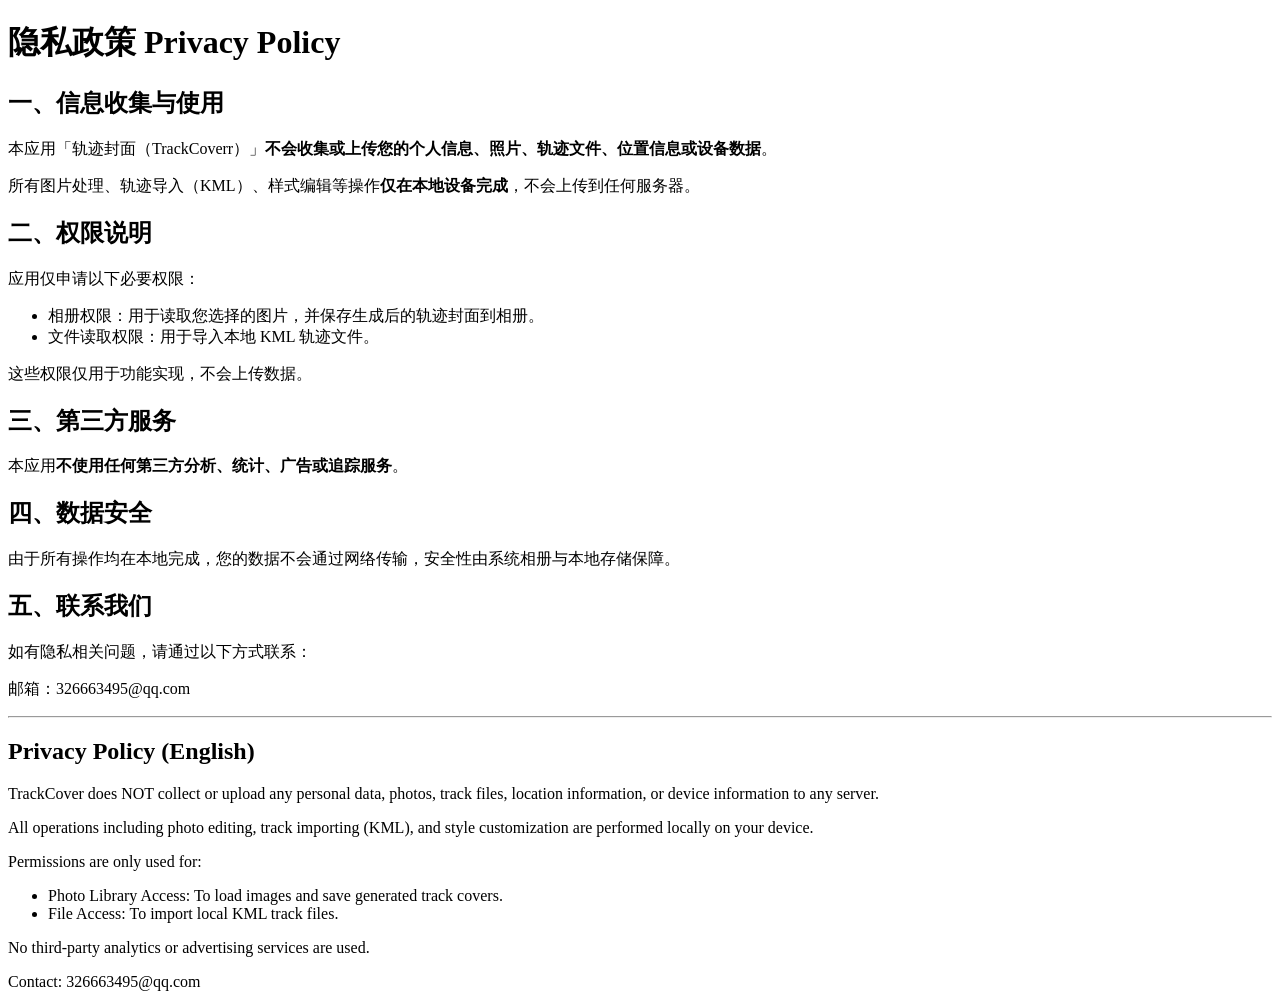
<file: privacy.html>
<!DOCTYPE html>
<html lang="zh-CN">
<head>
<meta charset="UTF-8">
<title>隐私政策 - 轨迹封面 TrackCover</title>
</head>
<body>
<h1>隐私政策 Privacy Policy</h1>

<h2>一、信息收集与使用</h2>
<p>本应用「轨迹封面（TrackCoverr）」<strong>不会收集或上传您的个人信息、照片、轨迹文件、位置信息或设备数据</strong>。</p>
<p>所有图片处理、轨迹导入（KML）、样式编辑等操作<strong>仅在本地设备完成</strong>，不会上传到任何服务器。</p>

<h2>二、权限说明</h2>
<p>应用仅申请以下必要权限：</p>
<ul>
  <li>相册权限：用于读取您选择的图片，并保存生成后的轨迹封面到相册。</li>
  <li>文件读取权限：用于导入本地 KML 轨迹文件。</li>
</ul>
<p>这些权限仅用于功能实现，不会上传数据。</p>

<h2>三、第三方服务</h2>
<p>本应用<strong>不使用任何第三方分析、统计、广告或追踪服务</strong>。</p>

<h2>四、数据安全</h2>
<p>由于所有操作均在本地完成，您的数据不会通过网络传输，安全性由系统相册与本地存储保障。</p>

<h2>五、联系我们</h2>
<p>如有隐私相关问题，请通过以下方式联系：</p>
<p>邮箱：326663495@qq.com</p>

<hr>

<h2>Privacy Policy (English)</h2>
<p>TrackCover does NOT collect or upload any personal data, photos, track files, location information, or device information to any server.</p>
<p>All operations including photo editing, track importing (KML), and style customization are performed locally on your device.</p>

<p>Permissions are only used for:</p>
<ul>
  <li>Photo Library Access: To load images and save generated track covers.</li>
  <li>File Access: To import local KML track files.</li>
</ul>

<p>No third-party analytics or advertising services are used.</p>

<p>Contact: 326663495@qq.com</p>

</body>
</html>
</file>
<file: assets/css/main.css>
:root {
    --primary: #4361ee;
    --secondary: #7209b7;

    /* 深色主题变量 */
    --bg-primary: #0f172a;
    --bg-secondary: #1e293b;
    --bg-tertiary: #334155;
    --text-primary: #ffffff;
    --text-secondary: #e2e8f0;
    --text-tertiary: #94a3b8;
    --glass-bg: rgba(0, 0, 0, 0.5);
    --glass-border: rgba(255, 255, 255, 0.1);
    --scrollbar-thumb: #475569;
    --toast-bg: rgba(0, 0, 0, 0.6);
}

/* 浅色主题变量 */
body.light-theme {
    --bg-primary: #f8fafc;
    --bg-secondary: #e2e8f0;
    --bg-tertiary: #cbd5e1;
    --text-primary: #1e293b;
    --text-secondary: #334155;
    --text-tertiary: #64748b;
    --glass-bg: rgba(255, 255, 255, 0.8);
    --glass-border: rgba(0, 0, 0, 0.1);
    --scrollbar-thumb: #94a3b8;
    --toast-bg: rgba(255, 255, 255, 0.9);
}

body {
    font-family: 'DingTalk JinBuTi', 'Noto Sans SC', system-ui, sans-serif;
    background: var(--bg-primary);
    overflow: hidden;
    transition: background-color 0.3s ease;
}

.canvas-bg {
    background-color: var(--bg-secondary);
    background-image: radial-gradient(var(--bg-tertiary) 1px, transparent 1px);
    background-size: 20px 20px;
    transition: background-color 0.3s ease;
}

input[type="range"] {
    accent-color: #3b82f6;
}

.scroller::-webkit-scrollbar {
    width: 4px;
}

.scroller::-webkit-scrollbar-thumb {
    background: var(--scrollbar-thumb);
    border-radius: 2px;
}

.style-btn.active {
    @apply bg-blue-600 text-white border-blue-500;
}

/* 模态框动画 */
.modal-enter {
    opacity: 0;
    transform: scale(0.95);
}

.modal-enter-active {
    opacity: 1;
    transform: scale(1);
    transition: opacity 0.2s, transform 0.2s;
}

.modal-exit {
    opacity: 1;
    transform: scale(1);
}

.modal-exit-active {
    opacity: 0;
    transform: scale(0.95);
    transition: opacity 0.2s, transform 0.2s;
}

/* Toast 样式 */
#toast {
    visibility: hidden;
    min-width: 120px;
    /* 半透明磨砂背景 */
    background-color: var(--toast-bg);
    backdrop-filter: blur(8px);
    -webkit-backdrop-filter: blur(8px);
    color: var(--text-primary);
    text-align: center;
    /* 胶囊圆角 */
    border-radius: 9999px;
    padding: 10px 24px;
    /* 描边增强质感 */
    border: 1px solid var(--glass-border);
    box-shadow: 0 4px 12px rgba(0, 0, 0, 0.2);

    position: fixed;
    z-index: 100;
    /* 右上角定位 */
    right: 30px;
    top: 80px;

    /* 初始状态：向右偏移出屏幕 */
    transform: translateX(120%);
    opacity: 0;

    /* 弹性过渡动画 */
    transition: transform 0.4s cubic-bezier(0.18, 0.89, 0.32, 1.28), opacity 0.3s ease, background-color 0.3s ease, color 0.3s ease;
    font-size: 14px;
    pointer-events: none;
}

#toast.show {
    visibility: visible;
    opacity: 1;
    /* 显示状态：回到原位 */
    transform: translateX(0);
}

.gradient-text {
    background: linear-gradient(to right, #ff00cc, #3333ff, #00ccff, #00ff00, #ffff00, #ff0000);
    -webkit-background-clip: text;
    background-clip: text;
    color: transparent;
    background-size: 300% auto;
    animation: shine 6s linear infinite;
}

/* 浅色主题下的优化渐变 */
body.light-theme .gradient-text {
    background: linear-gradient(to right, #e91e63, #1e3a8a, #0369a1, #047857, #ca8a04, #dc2626);
    -webkit-background-clip: text;
    background-clip: text;
    color: transparent;
    background-size: 300% auto;
    animation: shine 6s linear infinite;
}

@keyframes shine {
    to {
        background-position: 300% center;
    }
}

.glass-panel {
    background: var(--glass-bg);
    backdrop-filter: blur(10px);
    -webkit-backdrop-filter: blur(10px);
    border: 1px solid var(--glass-border);
    box-shadow: 0 8px 32px rgba(0, 0, 0, 0.3);
    transition: background-color 0.3s ease, border-color 0.3s ease;
}

/* 主题切换按钮样式 */
#themeToggle {
    background: var(--glass-bg);
    backdrop-filter: blur(10px);
    -webkit-backdrop-filter: blur(10px);
    border: 1px solid var(--glass-border);
    color: var(--text-primary);
    transition: all 0.3s ease;
}

#themeToggle:hover {
    background: var(--glass-bg);
    transform: scale(1.05);
}

/* 浅色主题下的按钮图标和文字样式 */
body.light-theme .glass-panel {
    color: var(--text-primary);
}

body.light-theme .glass-panel i,
body.light-theme .glass-panel span:not(.gradient-text) {
    color: var(--text-primary);
}

/* 确保gradient-text在所有主题下都保持渐变效果 */
.gradient-text {
    color: transparent !important;
}

/* 浮动菜单在浅色主题下的样式 */
body.light-theme #floatingMenu {
    background: var(--glass-bg);
    border: 1px solid var(--glass-border);
    color: var(--text-primary);
}

body.light-theme #floatingMenu select,
body.light-theme #floatingMenu input {
    background: var(--bg-secondary);
    color: var(--text-primary);
    border-color: var(--glass-border);
}

body.light-theme #floatingMenu button {
    color: var(--text-secondary);
}

/* 模态框在浅色主题下的样式 */
body.light-theme #exportModal .bg-white {
    background: var(--bg-primary);
    color: var(--text-primary);
}

/* Tooltip 样式 */
.tooltip {
    background-color: var(--toast-bg) !important;
    color: var(--text-primary) !important;
    border: 1px solid var(--glass-border);
    backdrop-filter: blur(8px);
    -webkit-backdrop-filter: blur(8px);
}

body.light-theme .tooltip {
    background-color: rgba(0, 0, 0, 0.8) !important;
    color: white !important;
    border: 1px solid rgba(255, 255, 255, 0.2);
}
</file>
<file: assets/fonts/noto-sans-sc.css>
/* 钉钉进步体 - 默认字体 */
@font-face {
  font-family: 'DingTalk JinBuTi';
  font-style: normal;
  font-weight: 400;
  src: url('../webfonts/DingTalkJinBuTi-Regular.ttf') format('truetype');
  font-display: swap;
}

/* 为钉钉进步体定义粗体权重 */
@font-face {
  font-family: 'DingTalk JinBuTi';
  font-style: normal;
  font-weight: 700;
  src: url('../webfonts/DingTalkJinBuTi-Regular.ttf') format('truetype');
  font-display: swap;
}

@font-face {
  font-family: 'DingTalk JinBuTi';
  font-style: normal;
  font-weight: 900;
  src: url('../webfonts/DingTalkJinBuTi-Regular.ttf') format('truetype');
  font-display: swap;
}

/* 思源黑体作为备用字体 - 保持向后兼容 */
@font-face {
  font-family: 'Noto Sans SC';
  font-style: normal;
  font-weight: 400;
  src: local('Noto Sans CJK SC'), local('NotoSansCJKSC-Regular'), local('Source Han Sans SC'), local('SourceHanSansSC-Regular'), local('PingFang SC'), local('Microsoft YaHei'), local('微软雅黑'), local('SimSun'), local('宋体'), sans-serif;
}

@font-face {
  font-family: 'Noto Sans SC';
  font-style: normal;
  font-weight: 700;
  src: local('Noto Sans CJK SC Bold'), local('NotoSansCJKSC-Bold'), local('Source Han Sans SC Bold'), local('SourceHanSansSC-Bold'), local('PingFang SC Semibold'), local('Microsoft YaHei Bold'), local('微软雅黑 Bold'), local('SimHei'), local('黑体'), sans-serif;
}

@font-face {
  font-family: 'Noto Sans SC';
  font-style: normal;
  font-weight: 900;
  src: local('Noto Sans CJK SC Black'), local('NotoSansCJKSC-Black'), local('Source Han Sans SC Heavy'), local('SourceHanSansSC-Heavy'), local('PingFang SC Semibold'), local('Microsoft YaHei Bold'), local('微软雅黑 Bold'), local('SimHei'), local('黑体'), sans-serif;
}
</file>
